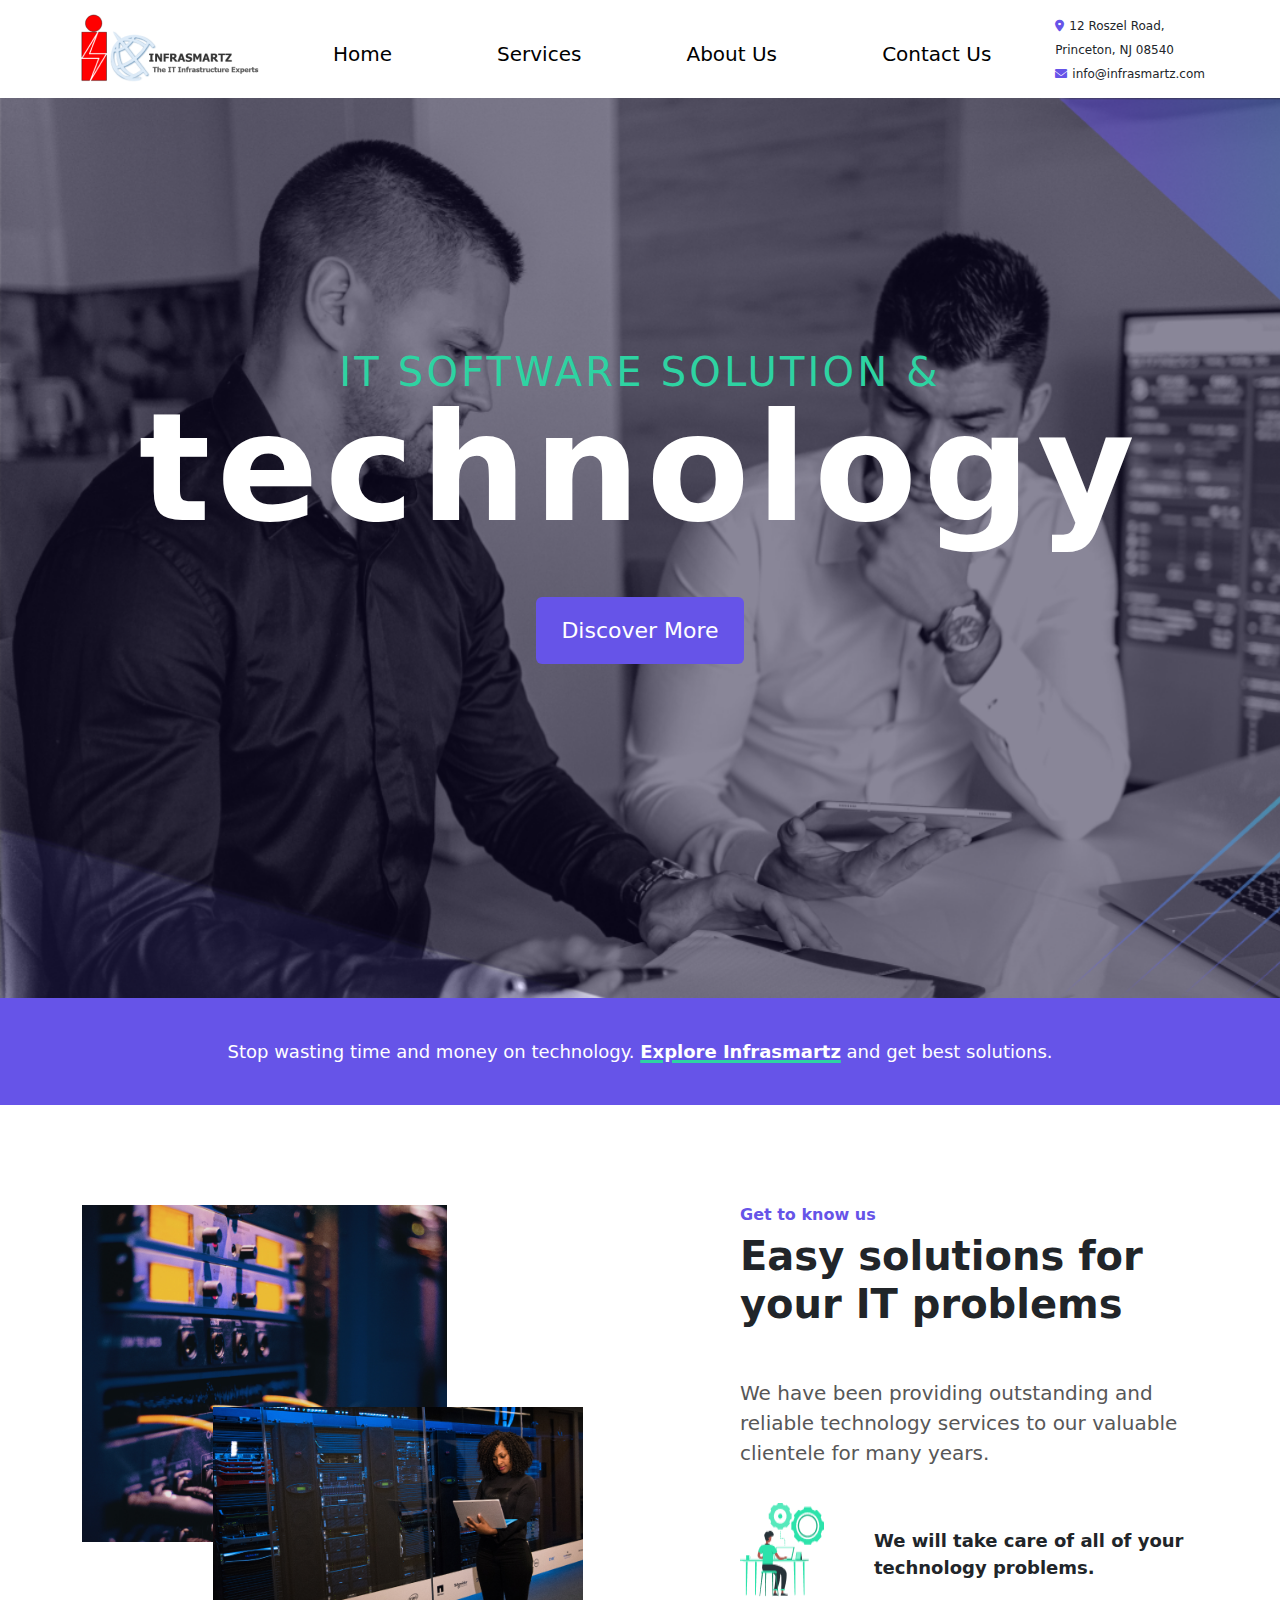
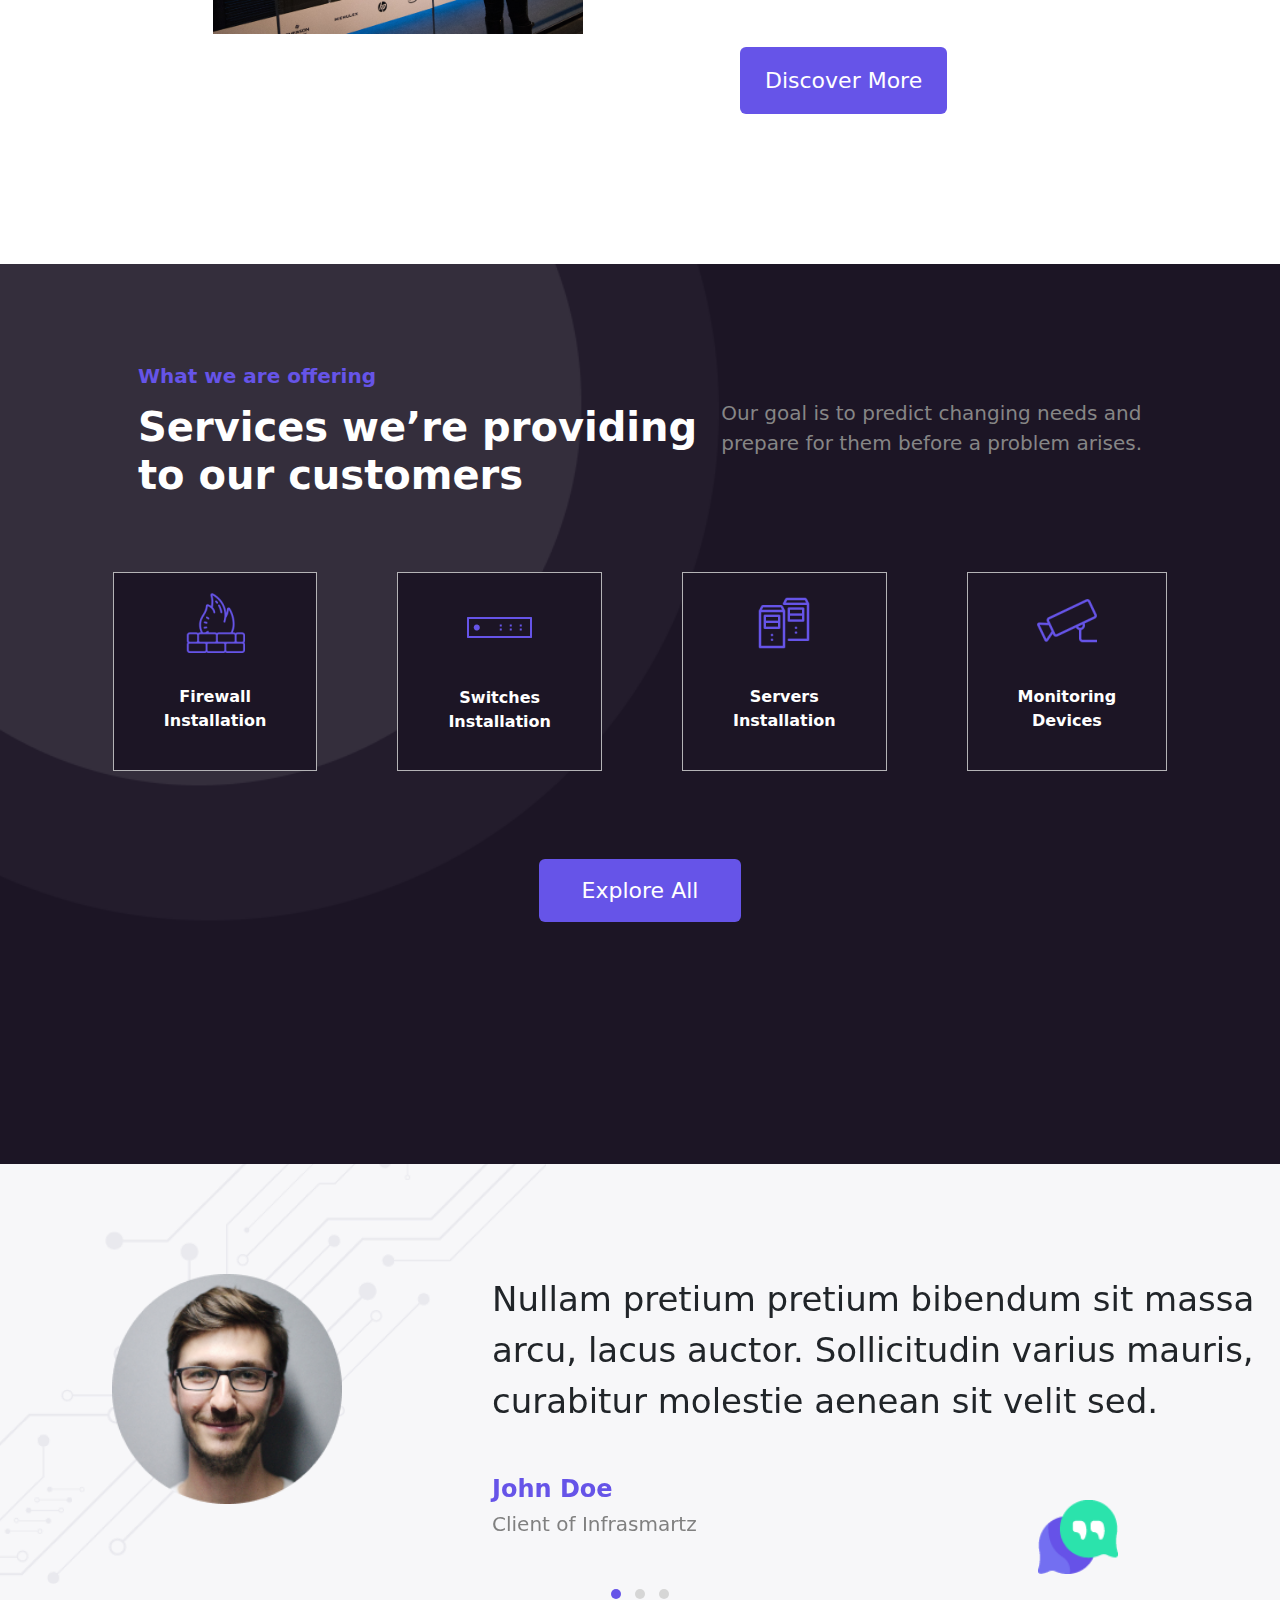
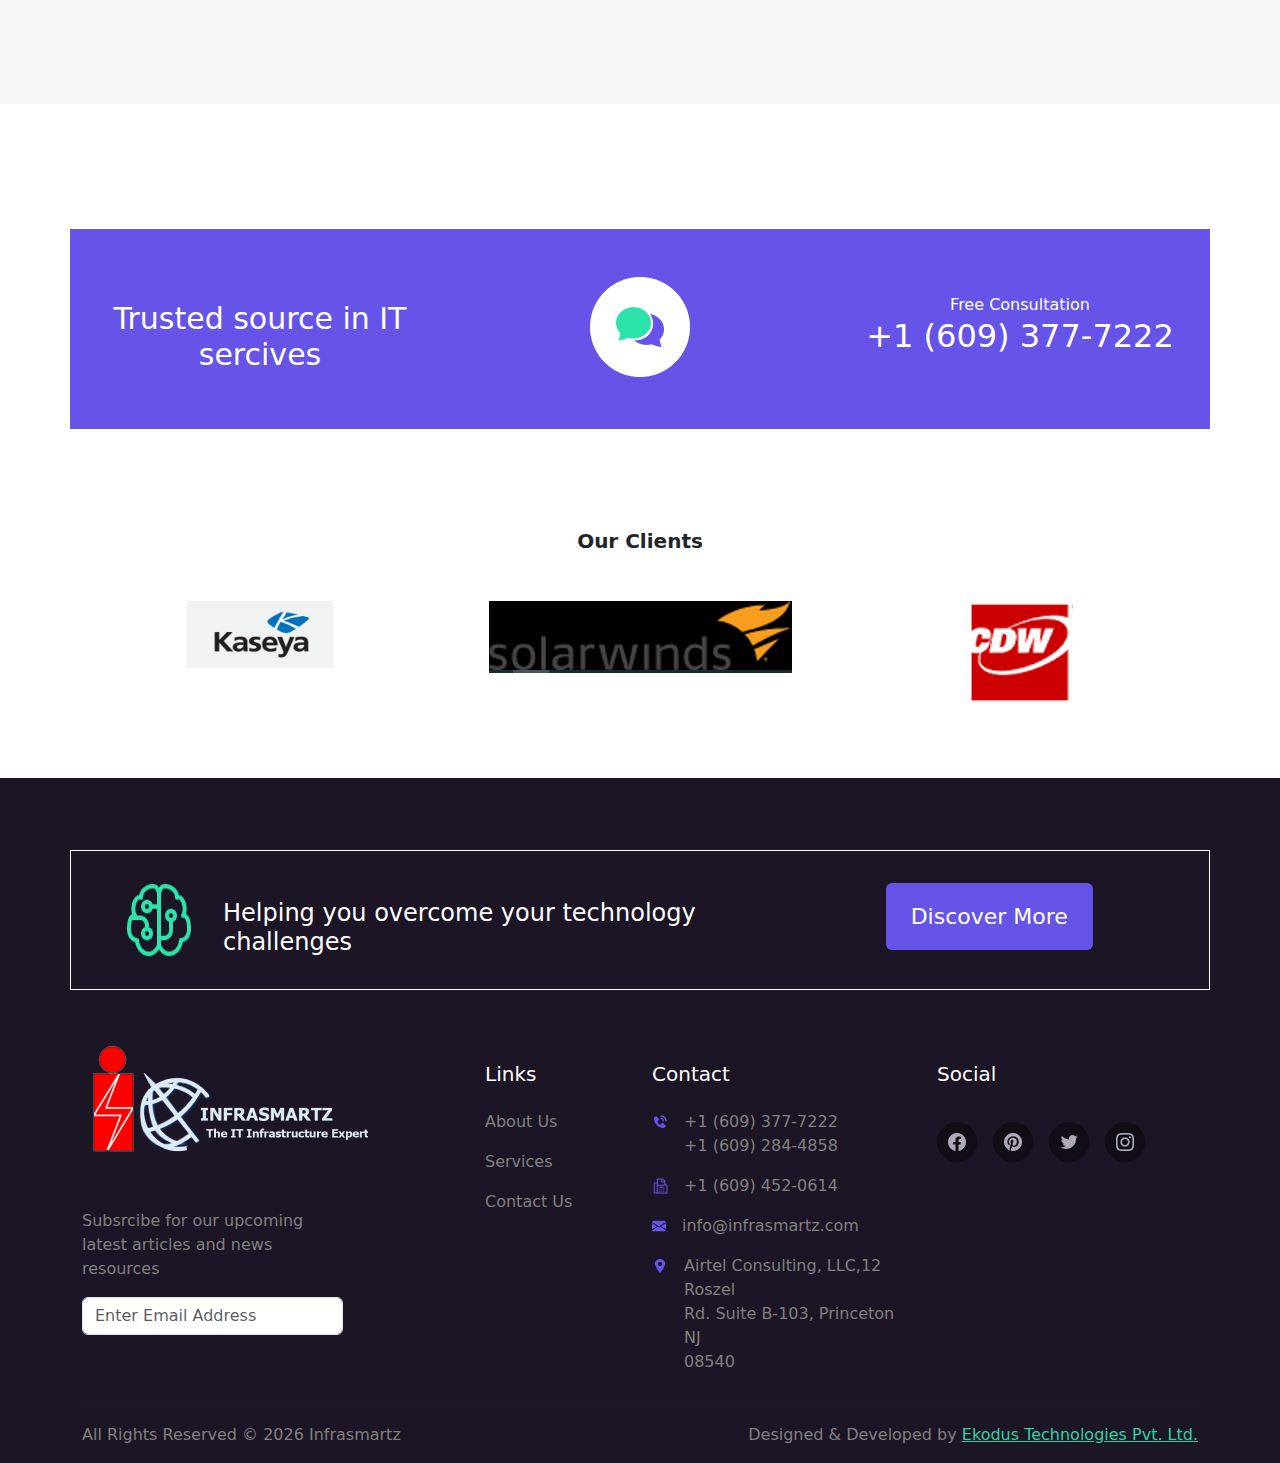
<file: index.html>
<!doctype html>
<html lang="en">

<head>
    <!-- Required meta tags -->
    <meta charset="utf-8">
    <meta name="viewport" content="width=device-width, initial-scale=1">

    <!-- Favicon -->
    <link rel="icon" href="./Assets/favicon/red png.png">

    <!-- Bootstrap CSS -->
    <link href="https://cdn.jsdelivr.net/npm/bootstrap@5.1.3/dist/css/bootstrap.min.css" rel="stylesheet">

    <!-- Font Awesome -->
    <link rel="stylesheet" href="https://cdnjs.cloudflare.com/ajax/libs/font-awesome/6.0.0/css/all.min.css"
        integrity="sha512-9usAa10IRO0HhonpyAIVpjrylPvoDwiPUiKdWk5t3PyolY1cOd4DSE0Ga+ri4AuTroPR5aQvXU9xC6qOPnzFeg=="
        crossorigin="anonymous" referrerpolicy="no-referrer">

    <!-- Owl Carousel CSS -->
    <link rel="stylesheet" href="./Assets/css/owl.carousel.min.css">
    <link rel="stylesheet" href="./Assets/css/owl.theme.default.min.css">

    <!-- Custom CSS -->
    <link rel="stylesheet" href="./Assets/css/style.css">
    <link rel="stylesheet" href="./Assets/css/responsive.css">

    <title>Infrasmartz</title>
</head>

<body>

    <!-- Navbar Section -->

    <header>
        <div class="logo">
            <img src="./Assets/Logo/logo.png" alt="logo">
        </div>
        <nav>
            <ul class="nav-link">
                <li><a href="#">Home</a></li>
                <li><a href="#">Services</a></li>
                <li><a href="#">About Us</a></li>
                <li><a href="#">Contact Us</a></li>
            </ul>
        </nav>
        <div class="address">
            <div>
                <span><i class="fa-solid fa-location-dot"></i></span>
                <span class="text">12 Roszel Road, <br> Princeton, NJ 08540</span>
            </div>
            <div>
                <span><i class="fa-solid fa-envelope"></i></span>
                <span class="text">info@infrasmartz.com</span>
            </div>
        </div>
    </header>

    <!-- End Navbar Section -->

    <!-- Banner Section -->

    <div class="banner">
        <div class="banner-text">
            <h3>IT SOFTWARE SOLUTION &</h3>
            <p>technology</p>
            <button class="btn" type="button">Discover More</button>
        </div>
    </div>
    <div class="container-fluid" id="outer-text">
        <p>Stop wasting time and money on technology. <span>Explore Infrasmartz</span> and get best solutions.</p>
    </div>

    <!-- End Banner Section -->

    <!-- Easy Solution Section -->

    <div class="container" id="solution">
        <div class="row">
            <div class="col-md-6">
                <div class="row">
                    <div class="col-md-6" id="firstImage">
                        <img src="./Assets/Images/pexels-josh-sorenson-1054397 1.png" alt="">
                    </div>
                    <div class="col-md-6" id="secondImage">
                        <img src="./Assets/Images/pexels-christina-morillo-1181354 1.png" alt="">
                    </div>
                </div>
            </div>
            <div class="col-md-6" id="solution-text">
                <h6>Get to know us</h6>
                <h1>Easy solutions for your IT problems</h1>
                <p class="body-text">We have been providing outstanding and reliable technology services to our valuable
                    clientele for
                    many years.</p>
                <div class="d-flex outer-body">
                    <img src="./Assets/Vectors/rafiki.png" alt="">
                    <p class="mt-4">We will take care of all of your <br> technology problems.</p>
                </div>
                <button class="btn" type="button">
                    <a href="#">Discover More</a>
                </button>
            </div>
        </div>
    </div>

    <!-- End Easy Solution Section -->

    <!-- Services Section -->

    <div class="services">
        <div class="d-flex firstBlock">
            <div class="firstBox">
                <h5>What we are offering</h5>
                <h2>Services we’re providing <br> to our customers</h2>
            </div>
            <div class="secondBox">
                <p>Our goal is to predict changing needs and <br> prepare for them before a problem arises.</p>
            </div>
        </div>
        <div class="d-flex secondBlock">
            <div class="serviceBox">
                <img src="./Assets/Icons/Firewall.png" alt="">
                <p>Firewall <br> Installation</p>
            </div>
            <div class="serviceBox">
                <img class="mt-4" src="./Assets/Icons/Group_2.png" alt="">
                <p class="mt-5">Switches <br> Installation</p>
            </div>
            <div class="serviceBox">
                <img src="./Assets/Icons/Servers_Group.png" alt="">
                <p>Servers <br> Installation</p>
            </div>
            <div class="serviceBox">
                <img src="./Assets/Icons/Wall_Mount_Camera.png" alt="">
                <p>Monitoring <br> Devices</p>
            </div>
        </div>
        <div class="text-center mt-5">
            <button class="btn" type="button">Explore All</button>
        </div>
    </div>

    <!-- End Services Section -->

    <!-- Testimonial Section -->

    <div class="container-fluid" id="testimonial">
        <div class="owl-carousel owl-theme testimonial-slider">
            <div class="item d-flex">
                <div class="leftBox">
                    <img src="./Assets/Images/Frame 5.png" alt="">
                </div>
                <div class="rightBox">
                    <p>Nullam pretium pretium bibendum sit massa arcu, lacus auctor. Sollicitudin varius mauris, curabitur molestie aenean sit velit sed.</p>
                    <div class="d-flex justify-content-between mt-5">
                        <div class="col-md-6 quote">
                            <h4>John Doe</h4>
                            <h5>Client of Infrasmartz</h5>
                        </div>
                        <div class="col-md-6 quote-img">
                            <img src="./Assets/Icons/testimonial-1-quote-1 1 1.png" alt="">
                        </div>
                    </div>
                </div>
            </div>
            <div class="item d-flex">
                <div class="leftBox">
                    <img src="./Assets/Images/Frame 5.png" alt="">
                </div>
                <div class="rightBox">
                    <p>Nullam pretium pretium bibendum sit massa arcu, lacus auctor. Sollicitudin varius mauris, curabitur molestie aenean sit velit sed.</p>
                    <div class="d-flex justify-content-between mt-5">
                        <div class="col-md-6 quote">
                            <h4>John Doe</h4>
                            <h5>Client of Infrasmartz</h5>
                        </div>
                        <div class="col-md-6 quote-img">
                            <img src="./Assets/Icons/testimonial-1-quote-1 1 1.png" alt="">
                        </div>
                    </div>
                </div>
            </div>
            <div class="item d-flex">
                <div class="leftBox">
                    <img src="./Assets/Images/Frame 5.png" alt="">
                </div>
                <div class="rightBox">
                    <p>Nullam pretium pretium bibendum sit massa arcu, lacus auctor. Sollicitudin varius mauris, curabitur molestie aenean sit velit sed.</p>
                    <div class="d-flex justify-content-between mt-5">
                        <div class="col-md-6 quote">
                            <h4>John Doe</h4>
                            <h5>Client of Infrasmartz</h5>
                        </div>
                        <div class="col-md-6 quote-img">
                            <img src="./Assets/Icons/testimonial-1-quote-1 1 1.png" alt="">
                        </div>
                    </div>
                </div>
            </div>
        </div>
    </div>

    <!-- End Testimonial Section -->

    <!-- Consultation Section -->

    <div class="container" id="consultation">
        <div class="row">
            <div class="col-md-4 mt-5 leftBox">
                <h3 class="mt-4">Trusted source in IT sercives</h3>
            </div>
            <div class="col-md-4 chatbox mt-5">
                <img src="./Assets/Icons/Vector 1.png" alt="">
            </div>
            <div class="col-md-4 mt-5 rightBox">
                <p class="mb-0 pt-3">Free Consultation</p>
                <h2>+1 (609) 377-7222</h2>
            </div>
        </div>
    </div>

    <!-- End COnsultation Section -->

    <!-- Clients Section -->

    <div class="container" id="clients">
        <h5 class="text-center">Our Clients</h5>
        <div class="row mt-5">
            <div class="col-md-4 mb-4 text-center">
                <img src="./Assets/Logo/Capture 1.PNG" alt="">
            </div>
            <div class="col-md-4 mb-4 text-center">
                <img src="./Assets/Logo/Capture 2 1.png" alt="">
            </div>
            <div class="col-md-4 mb-4 text-center">
                <img src="./Assets/Logo/Capture 1 1.png" alt="">
            </div>
        </div>
    </div>

    <!-- End Clients Section -->

    <!-- Footer Section -->

    <footer class="footer pt-4 mt-5">
        <div class="container p-4 mt-5" id="footer-one">
            <div class="row">
                <div class="col-md-8 leftBox">
                    <div class="d-flex">
                        <img class="ms-4" src="./Assets/Icons/fluent_brain-circuit-20-regular.png" alt="">
                        <h4 class="ms-4 mt-4">Helping you overcome your technology challenges</h4>
                    </div>
                </div>
                <div class="col-md-4 mt-2 rightBox">
                    <button class="btn ms-5">Discover More</button>
                </div>
            </div>
        </div>
        <div class="container" id="footer-two">
            <div class="row mt-5">
                <div class="col-md-3 leftBox">
                    <div class="logo">
                        <img src="./Assets/Logo/Frame 7.png" alt="">
                    </div>
                    <div class="subsrcibe mt-5">
                        <p>Subsrcibe for our upcoming latest articles and news resources</p>
                        <form action="">
                            <input class="form-control" type="email" name="email" id="email" placeholder="Enter Email Address">
                        </form>
                    </div>
                </div>
                <div class="col-md-3 centerBox1 mt-4">
                    <h5>Links</h5>
                    <div class="mt-4">
                        <p><a href="#">About Us</a></p>
                        <p><a href="#">Services</a></p>
                        <p><a href="#">Contact Us</a></p>
                    </div>
                </div>
                <div class="col-md-3 centerBox2 mt-4">
                    <h5>Contact</h5>
                    <div class="phone mt-4 d-flex">
                        <div>
                            <img src="./Assets/Icons/bxs_phone-call.png" alt="">
                        </div>
                        <div class="ms-3">
                            <p>+1 (609) 377-7222 <br> +1 (609) 284-4858</p>
                        </div>
                    </div>
                    <div class="fax d-flex">
                        <div>
                            <img src="./Assets/Icons/cil_fax.png" alt="">
                        </div>
                        <div class="ms-3">
                            <p>+1 (609) 452-0614</p>
                        </div>
                    </div>
                    <div class="mail d-flex">
                        <div>
                            <img src="./Assets/Icons/bi_envelope-fill.png" alt="">
                        </div>
                        <div class="ms-3">
                            <p>info@infrasmartz.com</p>
                        </div>
                    </div>
                    <div class="mail d-flex">
                        <div>
                            <img src="./Assets/Icons/ion_location-sharp.png" alt="">
                        </div>
                        <div class="ms-3">
                            <p>Airtel Consulting, LLC,12 Roszel <br>
                                Rd. Suite B-103, Princeton NJ <br>
                                08540</p>
                        </div>
                    </div>
                </div>
                <div class="col-md-3 rightBox mt-4">
                    <h5>Social</h5>
                    <div class="social-links mt-3">
                        <a href="">
                            <img src="./Assets/Icons/akar-icons_facebook-fill.png" alt="">
                        </a>
                        <a href="">
                            <img src="./Assets/Icons/akar-icons_pinterest-fill.png" alt="">
                        </a>
                        <a href="">
                            <img src="./Assets/Icons/akar-icons_twitter-fill.png" alt="">
                        </a>
                        <a href="">
                            <img src="./Assets/Icons/Frame 8.png" alt="">
                        </a>
                    </div>
                </div>
            </div>
        </div>
        <div class="container" id="footer-text">
            <hr>
            <div class="d-sm-flex justify-content-between">
                <p>All Rights Reserved &copy; <span id="demo"></span> Infrasmartz</p>
                <p>Designed & Developed by <a target="_blank" href="https://ekodus.com/">Ekodus Technologies
                        Pvt. Ltd.</a></p>
            </div>
        </div>
    </footer>

    <!-- End Footer Section -->

    <!-- jQuery -->
    <script src="https://code.jquery.com/jquery-3.6.0.min.js"></script>

    <!-- Bootstrap JS -->
    <script src="https://cdn.jsdelivr.net/npm/bootstrap@5.1.3/dist/js/bootstrap.bundle.min.js"></script>

    <!-- Owl Carousel JS -->
    <script src="./Assets/plugins/owl.carousel.min.js"></script>

    <!-- Testimonial Slider -->
    <script>
        $("#testimonial .owl-carousel").owlCarousel({
          autoplay: false,
          pauseOnHover: true,
          autoplayTimeout: 3000,
          items: 1,
          nav: false,
          loop: true,
          dots: true,
        })
      </script>

    <!-- Changing the Year Dynamically -->
    <script>
        const d = new Date();
        document.getElementById("demo").innerHTML = d.getFullYear();
    </script>
</body>

</html>
</file>
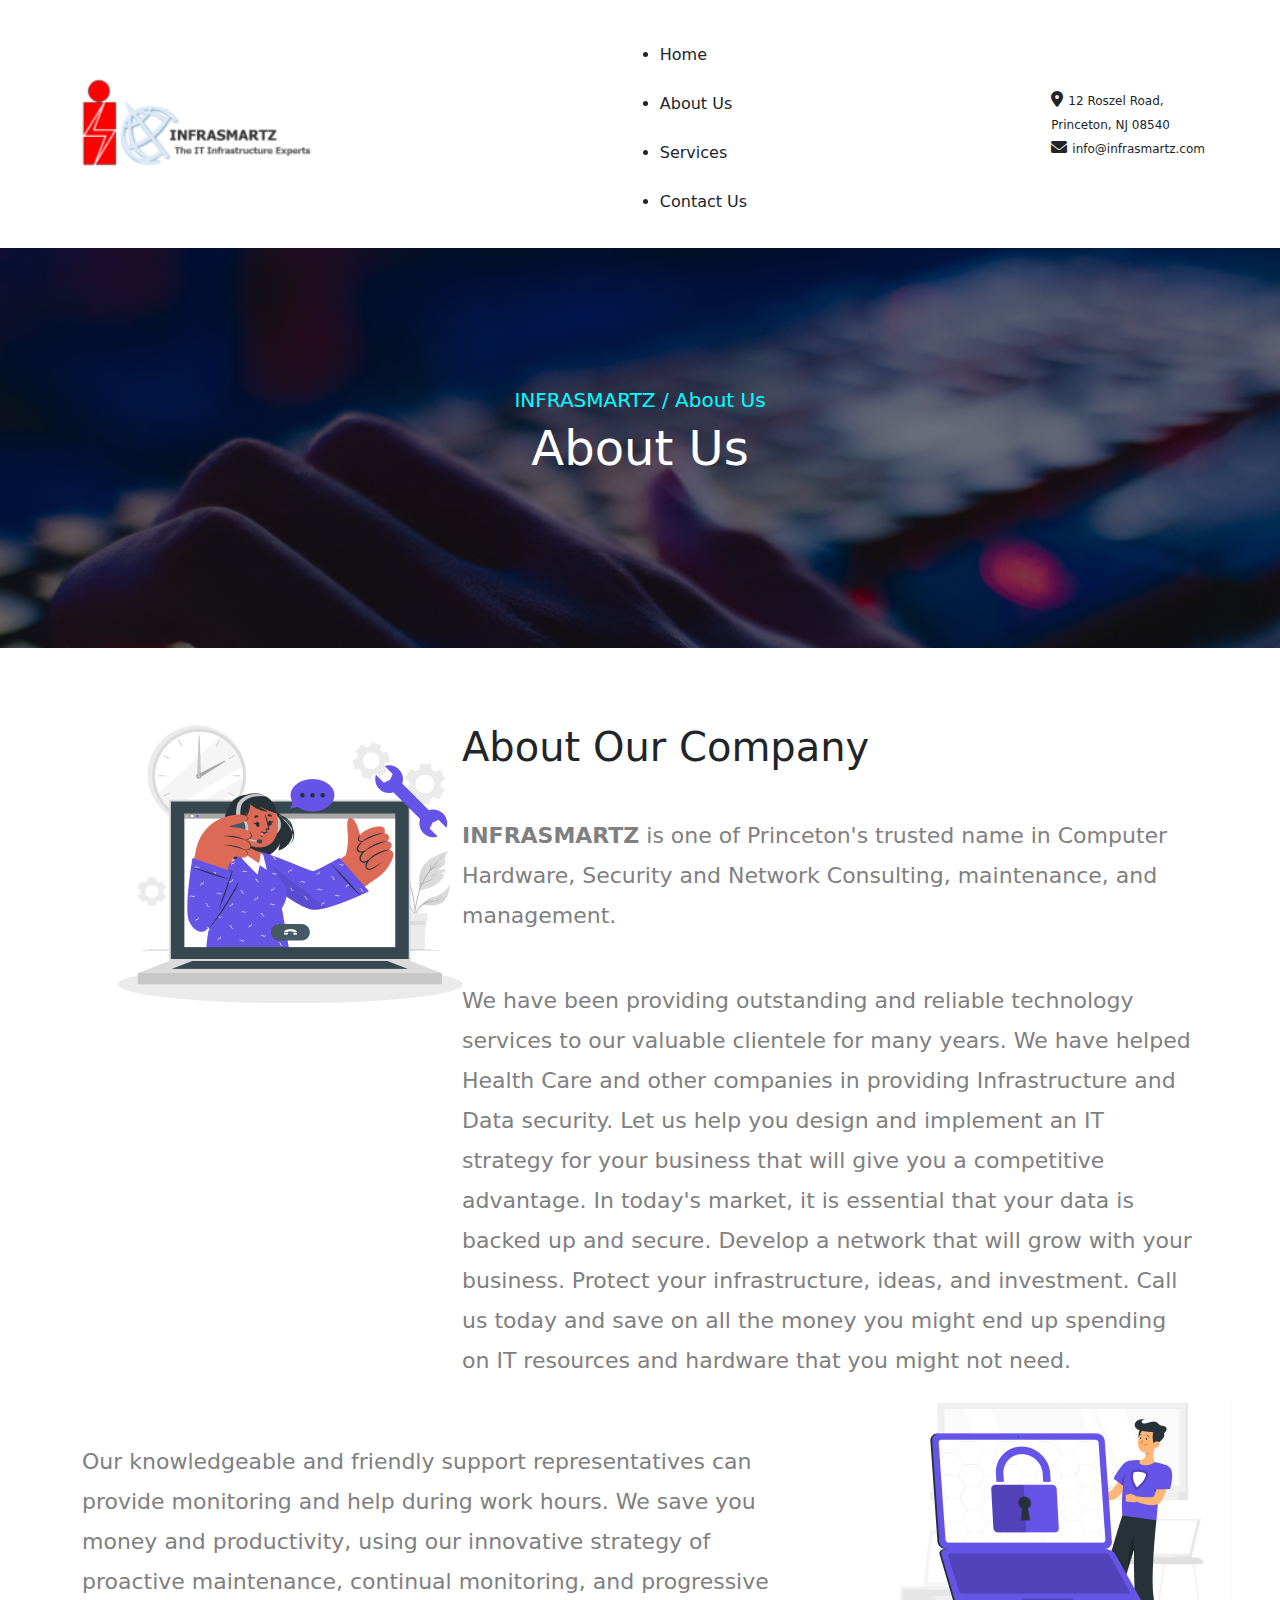
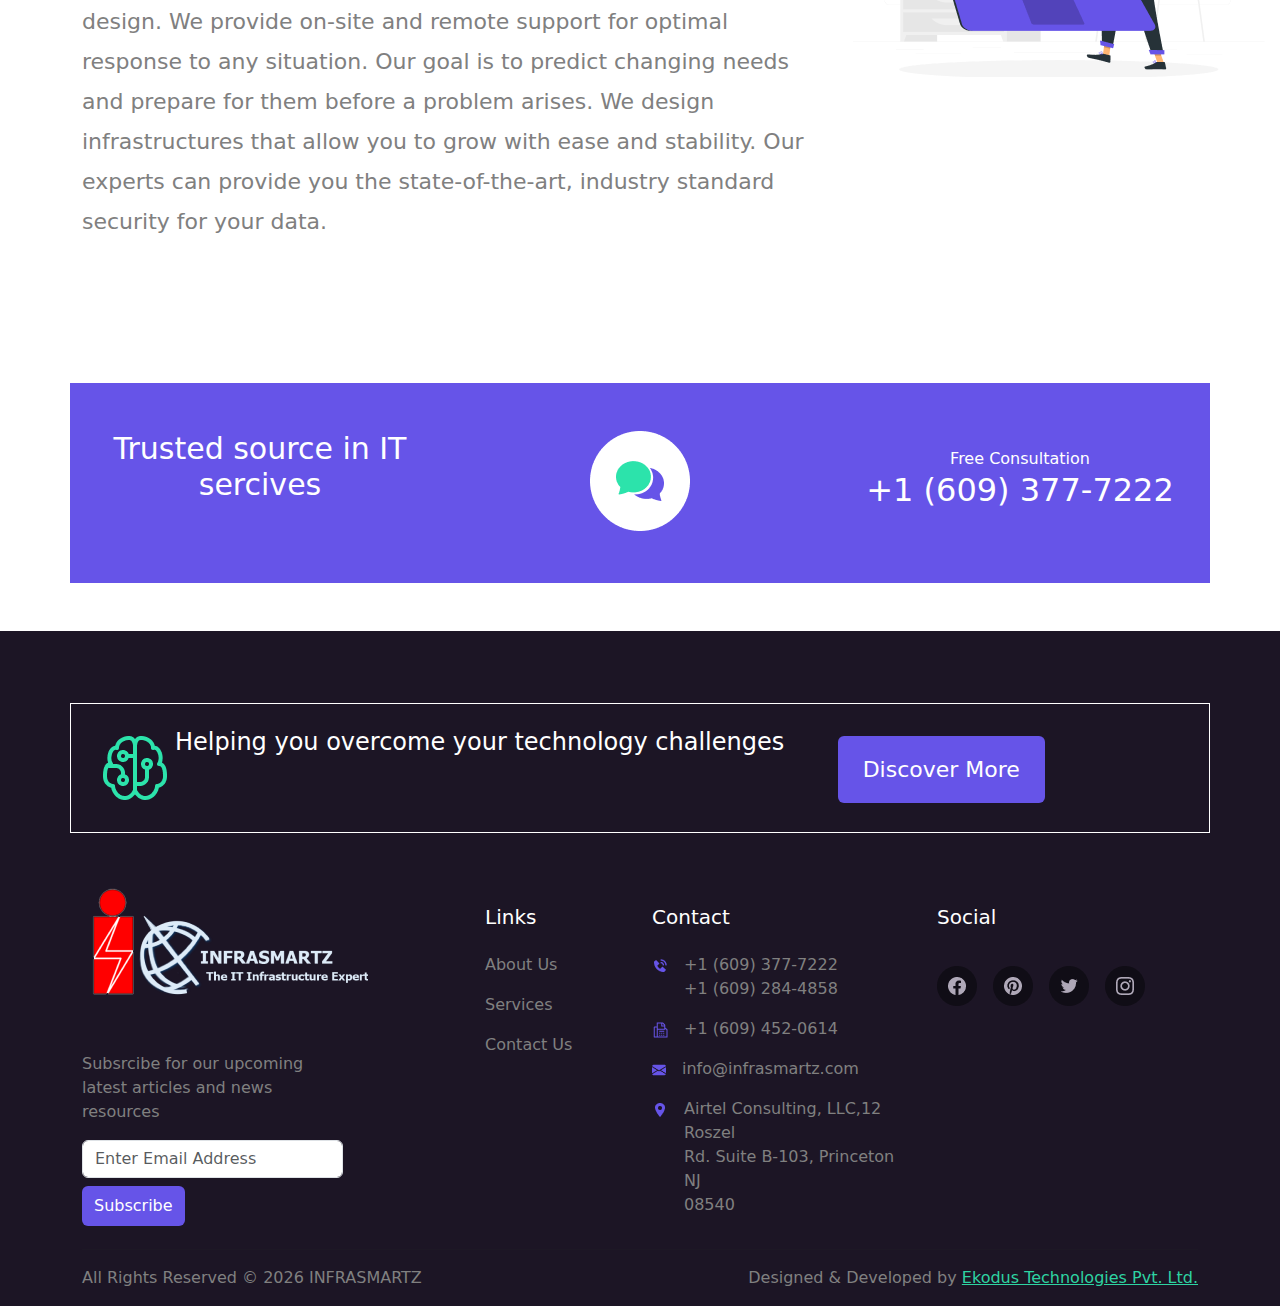
<file: about.html>
<!doctype html>
<html lang="en">

<head>
    <!-- Required meta tags -->
    <meta charset="utf-8">
    <meta name="viewport" content="width=device-width, initial-scale=1">

    <!-- Favicon -->
    <link rel="icon" href="./Assets/favicon/inframartzz.png">

    <!-- Bootstrap CSS -->
    <link href="https://cdn.jsdelivr.net/npm/bootstrap@5.1.3/dist/css/bootstrap.min.css" rel="stylesheet">

    <!-- Font Awesome -->
    <link rel="stylesheet" href="https://cdnjs.cloudflare.com/ajax/libs/font-awesome/6.0.0/css/all.min.css"
        integrity="sha512-9usAa10IRO0HhonpyAIVpjrylPvoDwiPUiKdWk5t3PyolY1cOd4DSE0Ga+ri4AuTroPR5aQvXU9xC6qOPnzFeg=="
        crossorigin="anonymous" referrerpolicy="no-referrer">

    <!-- Owl Carousel CSS -->
    <link rel="stylesheet" href="./Assets/css/owl.carousel.min.css">
    <link rel="stylesheet" href="./Assets/css/owl.theme.default.min.css">

    <!-- Custom CSS -->
    <link rel="stylesheet" href="./Assets/css/style.css">
    <link rel="stylesheet" href="./Assets/css/custom.css">
    <link rel="stylesheet" href="./Assets/css/responsive.css">

    <title>About Us | INFRASMARTZ</title>
</head>

<body>
    <!-- Navbar Section -->

    <header class="d-none d-lg-flex">
        <div class="nav-logo">
            <a href="./index.html">
                <img src="./Assets/Logo/logo.png" alt="logo">
            </a>
        </div>
        <nav>
            <div class="navbar" id="navbar">
                <ul class="nav-item">
                    <li><a class="nav-link" href="./index.html">Home</a></li>
                    <li><a class="nav-link active" href="./about.html">About Us</a></li>
                    <li><a class="nav-link" href="./services.html">Services</a></li>
                    <li><a class="nav-link" href="./contact.html">Contact Us</a></li>
                </ul>
            </div>
        </nav>
        <!-- <div class="menu_wrapper">
            <div class="navbar" id="navbar">
                <ul class="nav-item">
                    <li>
                        <a class="nav-link active" href="#">Home</a>
                    </li>
                    <li>
                        <a class="nav-link" href="#">Home</a>
                    </li>
                    <li>
                        <a class="nav-link" href="#">Home</a>
                    </li>
                    <li>
                        <a class="nav-link" href="#">Home</a>
                    </li>
                </ul>
            </div>
        </div> -->
        <div class="nav-address">
            <div>
                <span><i class="fa-solid fa-location-dot"></i></span>
                <span class="text">12 Roszel Road, <br> Princeton, NJ 08540</span>
            </div>
            <div>
                <span><i class="fa-solid fa-envelope"></i></span>
                <span class="text">info@infrasmartz.com</span>
            </div>
        </div>
    </header>

    <!-- Mobile Header -->
    <section class="mob-nav d-lg-none d-flex justify-content-between align-items-center p-3">
        <div class="navbar-logo">
            <a href="./index.html">
                <img src="./Assets/Logo/logo.png" width="200" alt="logo">
            </a>
        </div>
        <div>
            <button class="btn text-white" type="button" data-bs-toggle="offcanvas" data-bs-target="#mobileNav">
                <i class="fa-solid fa-bars"></i>
            </button>
        </div>
    </section>
    <div class="offcanvas offcanvas-start" data-bs-scroll="true" tabindex="-1" id="mobileNav">
        <div class="offcanvas-body">
            <ul class="">
                <li><a href="./index.html">Home</a></li>
                <li><a href="./about.html">About Us</a></li>
                <li><a href="./services.html">Services</a></li>
                <li><a href="./contact.html">Contact Us</a></li>
            </ul>
        </div>
    </div>

    <!-- End Navbar Section -->

    <!-- About US Section -->

    <div class="aboutUs about-text">
        <h5>INFRASMARTZ / About Us</h5>
        <h2><span>About Us</span></h2>
    </div>
    <div class="container" id="aboutUs">
        <div class="row">
            <div class="col-lg-4 col-md-5 col-sm-12 order-2 order-lg-1 order-md-1 order-sm-2 imgBlock1">
                <img src="./Assets/Images/Frame_18.png" alt="about-us">
            </div>
            <div class="col-lg-8 col-md-7 col-sm-12 order-1 order-lg-2 order-md-2 order-sm-1 main-content">
                <h1>About Our Company</h1>
                <p><b>INFRASMARTZ</b> is one of Princeton's trusted name in Computer Hardware, Security and Network
                    Consulting, maintenance, and
                    management.
                </p>
                <p>We have been providing outstanding and reliable technology services to our valuable
                    clientele for many years. We have helped Health Care
                    and other companies in providing Infrastructure and Data security. Let us help you design and
                    implement an IT strategy for your business
                    that will give you a competitive advantage. In today's market, it is essential that your data is
                    backed up and secure. Develop a network that
                    will grow with your business. Protect your infrastructure, ideas, and investment. 
                    Call us today and
                    save on all the money you might end up
                    spending on IT resources and hardware that you might not need.
                </p>
            </div>
            <div class="col-lg-8 col-md-7 col-sm-12 order-3 main-content">
                <p>Our knowledgeable and friendly support representatives can provide monitoring and help
                    during work hours. We save you money and
                    productivity, using our innovative strategy of proactive maintenance, continual monitoring, and
                    progressive design. We provide on-site and
                    remote support for optimal response to any situation. Our goal is to predict changing needs and
                    prepare for them before a problem arises.
                    We design infrastructures that allow you to grow with ease and stability. Our experts can provide
                    you the state-of-the-art, industry
                    standard security for your data.
                </p>
            </div>
            <div class="col-lg-4 col-md-5 col-sm-12 order-4 imgBlock2">
                <img src="./Assets/Images/Frame_17.png" alt="about-us">
            </div>
        </div>
    </div>

    <!-- End About Us Section -->

    <!-- Consultation Section -->

    <div class="container" id="consultation">
        <div class="row">
            <div class="col-md-4 mt-5 leftBox">
                <h3 class="">Trusted source in IT sercives</h3>
            </div>
            <div class="col-md-4 chatbox mt-5">
                <img src="./Assets/Icons/Vector 1.png" alt="">
            </div>
            <div class="col-md-4 mt-5 rightBox">
                <p class="mb-0 pt-3">Free Consultation</p>
                <h2>+1 (609) 377-7222</h2>
            </div>
        </div>
    </div>

    <!-- End COnsultation Section -->

    <!-- Footer Section -->

    <footer class="footer pt-4 mt-5">
        <div class="container p-4 mt-5" id="footer-one">
            <div class="row">
                <div class="col-md-8 leftBox">
                    <div class="d-flex">
                        <img src="./Assets/Icons/fluent_brain-circuit-20-regular.png" alt="">
                        <h4>Helping you overcome your technology challenges</h4>
                    </div>
                </div>
                <div class="col-md-4 mt-2 rightBox">
                    <button class="btn" type="button">Discover More</button>
                </div>
            </div>
        </div>
        <div class="container" id="footer-two">
            <div class="row mt-5">
                <div class="col-md-3 leftBox">
                    <div class="logo">
                        <img src="./Assets/Logo/Frame 7.png" alt="">
                    </div>
                    <div class="subsrcibe mt-5">
                        <p>Subsrcibe for our upcoming latest articles and news resources</p>
                        <form action="" id="newsletterForm">
                            <input class="form-control shadow-none" type="email" name="email" id="email"
                                placeholder="Enter Email Address">
                            <button class="btn btn-success mt-2 py-2 border-0" id="subscribeBtn">Subscribe</button>
                        </form>
                    </div>
                </div>
                <div class="col-md-3 centerBox1 mt-4">
                    <h5>Links</h5>
                    <div class="mt-4">
                        <p><a href="./about.html">About Us</a></p>
                        <p><a href="./services.html">Services</a></p>
                        <p><a href="./contact.html">Contact Us</a></p>
                    </div>
                </div>
                <div class="col-md-3 centerBox2 mt-4">
                    <h5>Contact</h5>
                    <div class="phone mt-4 d-flex">
                        <div>
                            <img src="./Assets/Icons/bxs_phone-call.png" alt="">
                        </div>
                        <div class="ms-3">
                            <p>+1 (609) 377-7222 <br> +1 (609) 284-4858</p>
                        </div>
                    </div>
                    <div class="fax d-flex">
                        <div>
                            <img src="./Assets/Icons/cil_fax.png" alt="">
                        </div>
                        <div class="ms-3">
                            <p>+1 (609) 452-0614</p>
                        </div>
                    </div>
                    <div class="mail d-flex">
                        <div>
                            <img src="./Assets/Icons/bi_envelope-fill.png" alt="">
                        </div>
                        <div class="ms-3">
                            <p>info@infrasmartz.com</p>
                        </div>
                    </div>
                    <div class="mail d-flex">
                        <div>
                            <img src="./Assets/Icons/ion_location-sharp.png" alt="">
                        </div>
                        <div class="ms-3">
                            <p>Airtel Consulting, LLC,12 Roszel <br>
                                Rd. Suite B-103, Princeton NJ <br>
                                08540</p>
                        </div>
                    </div>
                </div>
                <div class="col-md-3 rightBox mt-4">
                    <h5>Social</h5>
                    <div class="social-links mt-3">
                        <a href="">
                            <img src="./Assets/Icons/akar-icons_facebook-fill.png" alt="">
                        </a>
                        <a href="">
                            <img src="./Assets/Icons/akar-icons_pinterest-fill.png" alt="">
                        </a>
                        <a href="">
                            <img src="./Assets/Icons/akar-icons_twitter-fill.png" alt="">
                        </a>
                        <a href="">
                            <img src="./Assets/Icons/Frame 8.png" alt="">
                        </a>
                    </div>
                </div>
            </div>
        </div>
        <div class="container" id="footer-text">
            <hr>
            <div class="d-sm-flex justify-content-between">
                <p>All Rights Reserved &copy; <span id="demo"></span> INFRASMARTZ</p>
                <p>Designed & Developed by <a target="_blank" href="https://ekodus.com/">Ekodus Technologies
                        Pvt. Ltd.</a></p>
            </div>
        </div>
    </footer>

    <!-- End Footer Section -->

    <!-- jQuery -->
    <script src="https://code.jquery.com/jquery-3.6.0.min.js"></script>

    <!-- Bootstrap JS -->
    <script src="https://cdn.jsdelivr.net/npm/bootstrap@5.1.3/dist/js/bootstrap.bundle.min.js"></script>

    <!-- Changing the Year Dynamically -->
    <script>
        const d = new Date();
        document.getElementById("demo").innerHTML = d.getFullYear();
    </script>

    <!-- Active Navbar -->
    <script>
        var btnContainer = document.getElementById("navbar");
        var btns = btnContainer.getElementsByClassName("nav-link");

        for (var i = 0; i < btns.length; i++) {
            btns[i].addEventListener('click', function () {
                var current = document.getElementsByClassName("active");
                current[0].className = current[0].className.replace("active");
                this.className += " active";
            })
        }
    </script>
</body>

</html>
</file>
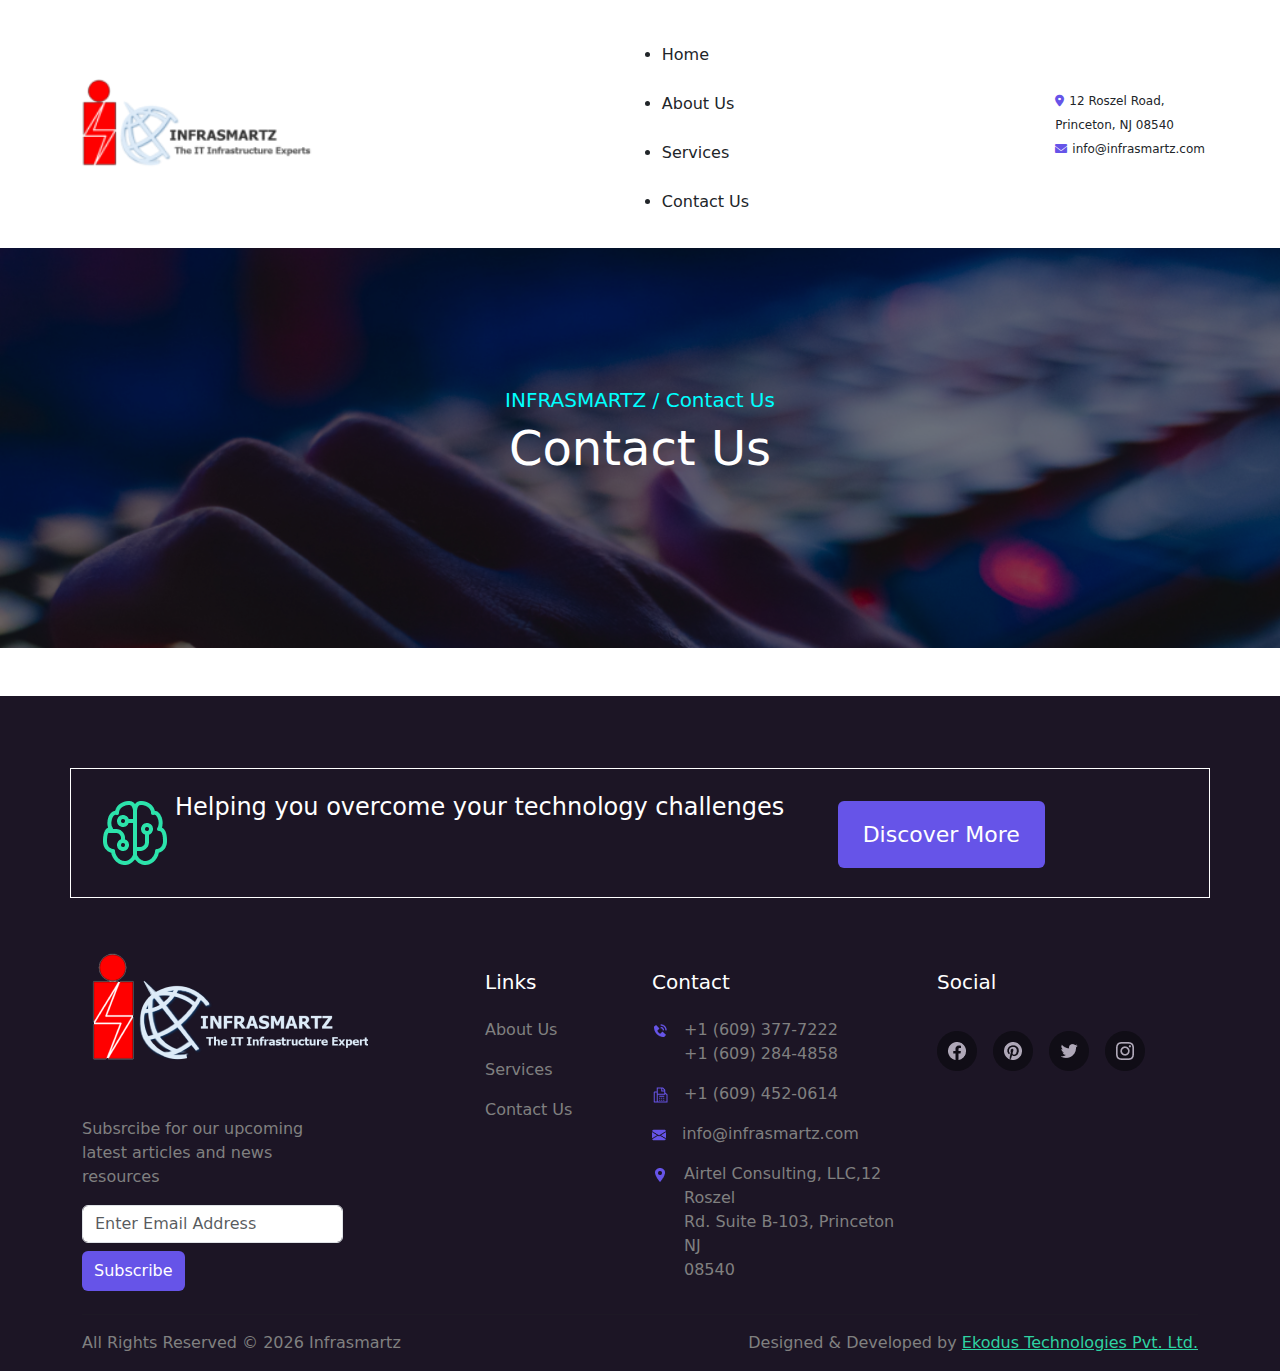
<file: contact.html>
<!doctype html>
<html lang="en">

<head>
    <!-- Required meta tags -->
    <meta charset="utf-8">
    <meta name="viewport" content="width=device-width, initial-scale=1">

    <!-- Favicon -->
    <link rel="icon" href="./Assets/favicon/red png.png">

    <!-- Bootstrap CSS -->
    <link href="https://cdn.jsdelivr.net/npm/bootstrap@5.1.3/dist/css/bootstrap.min.css" rel="stylesheet">

    <!-- Font Awesome -->
    <link rel="stylesheet" href="https://cdnjs.cloudflare.com/ajax/libs/font-awesome/6.0.0/css/all.min.css"
        integrity="sha512-9usAa10IRO0HhonpyAIVpjrylPvoDwiPUiKdWk5t3PyolY1cOd4DSE0Ga+ri4AuTroPR5aQvXU9xC6qOPnzFeg=="
        crossorigin="anonymous" referrerpolicy="no-referrer">

    <!-- Owl Carousel CSS -->
    <link rel="stylesheet" href="./Assets/css/owl.carousel.min.css">
    <link rel="stylesheet" href="./Assets/css/owl.theme.default.min.css">

    <!-- Custom CSS -->
    <link rel="stylesheet" href="./Assets/css/style.css">
    <link rel="stylesheet" href="./Assets/css/custom.css">
    <link rel="stylesheet" href="./Assets/css/responsive.css">

    <title>Infrasmartz</title>
</head>

<body>
    <!-- Navbar Section -->

    <header class="d-none d-lg-flex">
        <div class="nav-logo">
            <a href="./index.html">
                <img src="./Assets/Logo/logo.png" alt="logo">
            </a>
        </div>
        <nav>
            <div class="navbar" id="navbar">
                <ul class="nav-item">
                    <li><a class="nav-link" href="./index.html">Home</a></li>
                    <li><a class="nav-link" href="./about.html">About Us</a></li>
                    <li><a class="nav-link" href="./services.html">Services</a></li>
                    <li><a class="nav-link active" href="./contact.html">Contact Us</a></li>
                </ul>
            </div>
        </nav>
        <div class="address">
            <div>
                <span><i class="fa-solid fa-location-dot"></i></span>
                <span class="text">12 Roszel Road, <br> Princeton, NJ 08540</span>
            </div>
            <div>
                <span><i class="fa-solid fa-envelope"></i></span>
                <span class="text">info@infrasmartz.com</span>
            </div>
        </div>
    </header>

    <!-- Mobile Header -->
    <section class="mob-nav d-lg-none d-flex justify-content-between align-items-center p-3">
        <div class="navbar-logo">
            <a href="./index.html">
                <img src="./Assets/Logo/logo.png" width="200" alt="logo">
            </a>
        </div>
        <div>
            <button class="btn text-white" type="button" data-bs-toggle="offcanvas" data-bs-target="#mobileNav">
                <i class="fa-solid fa-bars"></i>
            </button>
        </div>
    </section>
    <div class="offcanvas offcanvas-start" data-bs-scroll="true" tabindex="-1" id="mobileNav">
        <div class="offcanvas-body">
            <ul class="">
                <li><a href="./index.html">Home</a></li>
                <li><a href="./about.html">About Us</a></li>
                <li><a href="./services.html">Services</a></li>
                <li><a href="./contact.html">Contact Us</a></li>
            </ul>
        </div>
    </div>

    <!-- End Navbar Section -->

    <!-- Contact Section -->

    <div class="contact-text" id="contactUs">
        <h5>INFRASMARTZ / Contact Us</h5>
        <h2><span>Contact Us</span></h2>
    </div>

    <!-- End Contact Section -->

    <!-- Footer Section -->

    <footer class="footer pt-4 mt-5">
        <div class="container p-4 mt-5" id="footer-one">
            <div class="row">
                <div class="col-md-8 leftBox">
                    <div class="d-flex">
                        <img src="./Assets/Icons/fluent_brain-circuit-20-regular.png" alt="">
                        <h4>Helping you overcome your technology challenges</h4>
                    </div>
                </div>
                <div class="col-md-4 mt-2 rightBox">
                    <button class="btn" type="button">Discover More</button>
                </div>
            </div>
        </div>
        <div class="container" id="footer-two">
            <div class="row mt-5">
                <div class="col-md-3 leftBox">
                    <div class="logo">
                        <img src="./Assets/Logo/Frame 7.png" alt="">
                    </div>
                    <div class="subsrcibe mt-5">
                        <p>Subsrcibe for our upcoming latest articles and news resources</p>
                        <form action="" id="newsletterForm">
                            <input class="form-control shadow-none" type="email" name="email" id="email"
                                placeholder="Enter Email Address">
                            <button class="btn btn-success mt-2 py-2 border-0" id="subscribeBtn">Subscribe</button>
                        </form>
                    </div>
                </div>
                <div class="col-md-3 centerBox1 mt-4">
                    <h5>Links</h5>
                    <div class="mt-4">
                        <p><a href="./about.html">About Us</a></p>
                        <p><a href="./services.html">Services</a></p>
                        <p><a href="./contact.html">Contact Us</a></p>
                    </div>
                </div>
                <div class="col-md-3 centerBox2 mt-4">
                    <h5>Contact</h5>
                    <div class="phone mt-4 d-flex">
                        <div>
                            <img src="./Assets/Icons/bxs_phone-call.png" alt="">
                        </div>
                        <div class="ms-3">
                            <p>+1 (609) 377-7222 <br> +1 (609) 284-4858</p>
                        </div>
                    </div>
                    <div class="fax d-flex">
                        <div>
                            <img src="./Assets/Icons/cil_fax.png" alt="">
                        </div>
                        <div class="ms-3">
                            <p>+1 (609) 452-0614</p>
                        </div>
                    </div>
                    <div class="mail d-flex">
                        <div>
                            <img src="./Assets/Icons/bi_envelope-fill.png" alt="">
                        </div>
                        <div class="ms-3">
                            <p>info@infrasmartz.com</p>
                        </div>
                    </div>
                    <div class="mail d-flex">
                        <div>
                            <img src="./Assets/Icons/ion_location-sharp.png" alt="">
                        </div>
                        <div class="ms-3">
                            <p>Airtel Consulting, LLC,12 Roszel <br>
                                Rd. Suite B-103, Princeton NJ <br>
                                08540</p>
                        </div>
                    </div>
                </div>
                <div class="col-md-3 rightBox mt-4">
                    <h5>Social</h5>
                    <div class="social-links mt-3">
                        <a href="">
                            <img src="./Assets/Icons/akar-icons_facebook-fill.png" alt="">
                        </a>
                        <a href="">
                            <img src="./Assets/Icons/akar-icons_pinterest-fill.png" alt="">
                        </a>
                        <a href="">
                            <img src="./Assets/Icons/akar-icons_twitter-fill.png" alt="">
                        </a>
                        <a href="">
                            <img src="./Assets/Icons/Frame 8.png" alt="">
                        </a>
                    </div>
                </div>
            </div>
        </div>
        <div class="container" id="footer-text">
            <hr>
            <div class="d-sm-flex justify-content-between">
                <p>All Rights Reserved &copy; <span id="demo"></span> Infrasmartz</p>
                <p>Designed & Developed by <a target="_blank" href="https://ekodus.com/">Ekodus Technologies
                        Pvt. Ltd.</a></p>
            </div>
        </div>
    </footer>

    <!-- End Footer Section -->

    <!-- jQuery -->
    <script src="https://code.jquery.com/jquery-3.6.0.min.js"></script>

    <!-- Bootstrap JS -->
    <script src="https://cdn.jsdelivr.net/npm/bootstrap@5.1.3/dist/js/bootstrap.bundle.min.js"></script>

    <!-- Changing the Year Dynamically -->
    <script>
        const d = new Date();
        document.getElementById("demo").innerHTML = d.getFullYear();
    </script>

    <!-- Active Navbar -->
    <script>
        var btnContainer = document.getElementById("navbar");
        var btns = btnContainer.getElementsByClassName("nav-link");

        for(var i=0; i<btns.length; i++){
            btns[i].addEventListener('click',function(){
                var current = document.getElementsByClassName("active");
                current[0].className = current[0].className.replace("active");
                this.className += " active";
            })
        }
    </script>
</body>

</html>
</file>
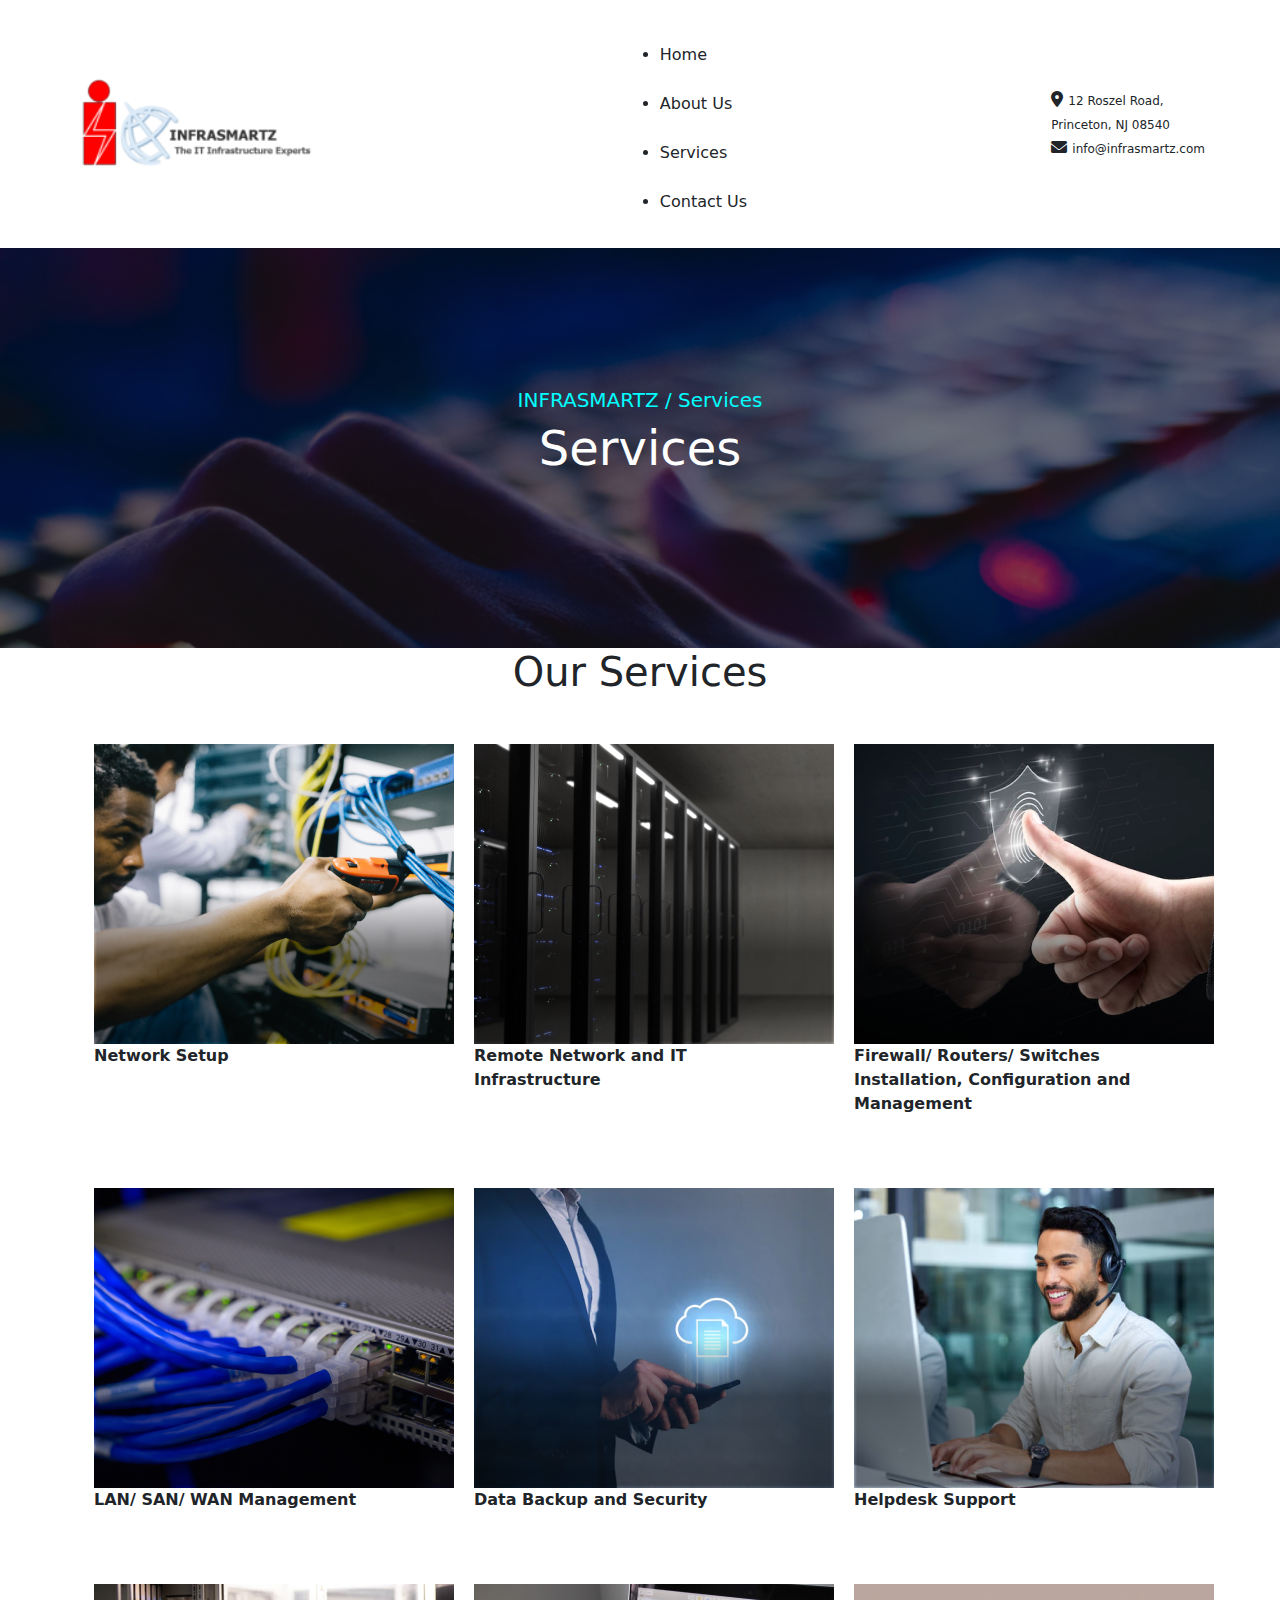
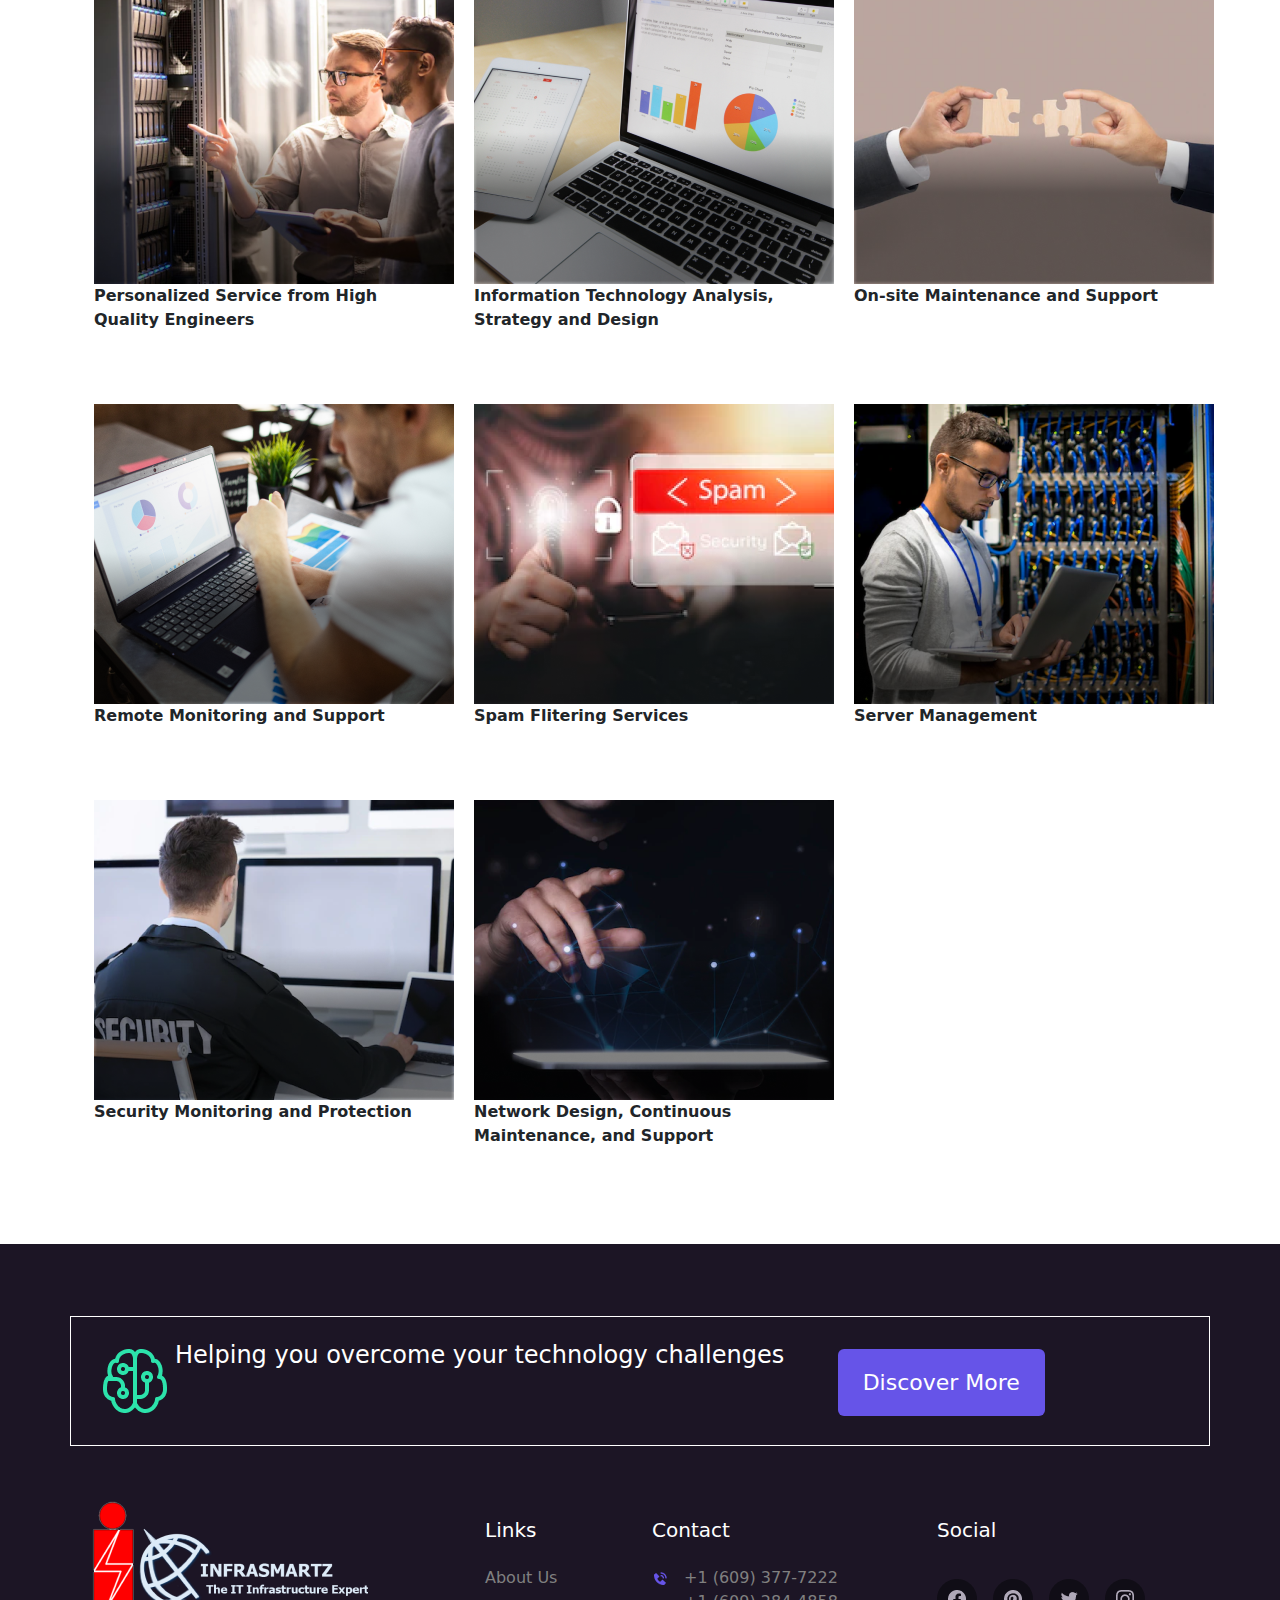
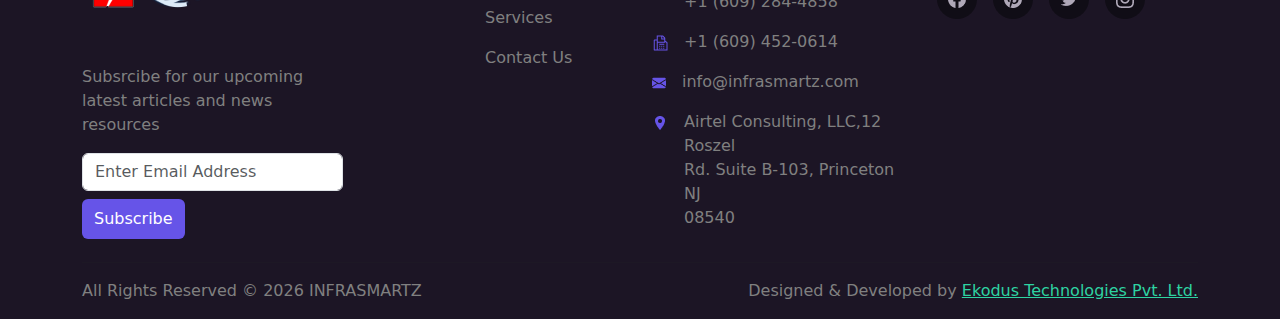
<file: services.html>
<!doctype html>
<html lang="en">

<head>
    <!-- Required meta tags -->
    <meta charset="utf-8">
    <meta name="viewport" content="width=device-width, initial-scale=1">

    <!-- Favicon -->
    <link rel="icon" href="./Assets/favicon/inframartzz.png">

    <!-- Bootstrap CSS -->
    <link href="https://cdn.jsdelivr.net/npm/bootstrap@5.1.3/dist/css/bootstrap.min.css" rel="stylesheet">

    <!-- Font Awesome -->
    <link rel="stylesheet" href="https://cdnjs.cloudflare.com/ajax/libs/font-awesome/6.0.0/css/all.min.css"
        integrity="sha512-9usAa10IRO0HhonpyAIVpjrylPvoDwiPUiKdWk5t3PyolY1cOd4DSE0Ga+ri4AuTroPR5aQvXU9xC6qOPnzFeg=="
        crossorigin="anonymous" referrerpolicy="no-referrer">

    <!-- Owl Carousel CSS -->
    <link rel="stylesheet" href="./Assets/css/owl.carousel.min.css">
    <link rel="stylesheet" href="./Assets/css/owl.theme.default.min.css">

    <!-- Custom CSS -->
    <link rel="stylesheet" href="./Assets/css/style.css">
    <link rel="stylesheet" href="./Assets/css/custom.css">
    <link rel="stylesheet" href="./Assets/css/responsive.css">

    <title>Services | INFRASMARTZ</title>
</head>

<body>
    <!-- Navbar Section -->

    <header class="d-none d-lg-flex">
        <div class="nav-logo">
            <a href="./index.html">
                <img src="./Assets/Logo/logo.png" alt="logo">
            </a>
        </div>
        <nav>
            <div class="navbar" id="navbar">
                <ul class="nav-item">
                    <li><a class="nav-link" href="./index.html">Home</a></li>
                    <li><a class="nav-link" href="./about.html">About Us</a></li>
                    <li><a class="nav-link active" href="./services.html">Services</a></li>
                    <li><a class="nav-link" href="./contact.html">Contact Us</a></li>
                </ul>
            </div>
        </nav>
        <div class="nav-address">
            <div>
                <span><i class="fa-solid fa-location-dot"></i></span>
                <span class="text">12 Roszel Road, <br> Princeton, NJ 08540</span>
            </div>
            <div>
                <span><i class="fa-solid fa-envelope"></i></span>
                <span class="text">info@infrasmartz.com</span>
            </div>
        </div>
    </header>

    <!-- Mobile Header -->
    <section class="mob-nav d-lg-none d-flex justify-content-between align-items-center p-3">
        <div class="navbar-logo">
            <a href="./index.html">
                <img src="./Assets/Logo/logo.png" width="200" alt="logo">
            </a>
        </div>
        <div>
            <button class="btn text-white" type="button" data-bs-toggle="offcanvas" data-bs-target="#mobileNav">
                <i class="fa-solid fa-bars"></i>
            </button>
        </div>
    </section>
    <div class="offcanvas offcanvas-start" data-bs-scroll="true" tabindex="-1" id="mobileNav">
        <div class="offcanvas-body">
            <ul class="">
                <li><a href="./index.html">Home</a></li>
                <li><a href="./about.html">About Us</a></li>
                <li><a href="./services.html">Services</a></li>
                <li><a href="./contact.html">Contact Us</a></li>
            </ul>
        </div>
    </div>

    <!-- End Navbar Section -->

    <!-- Services Section -->

    <div class="service-text" id="services">
        <h5>INFRASMARTZ / Services</h5>
        <h2><span>Services</span></h2>
    </div>

    <div class="container" id="service">
        <h1 class="text-center">Our Services</h1>
        <div class="row mt-4">
            <div class="col-lg-4 col-md-6 mb-2 p-4">
              <div class="serviceBlock">
                    <img src="./Assets/Images/network_security.png" alt="">
                    <div class="service-title">
                        <p class="fw-bold">Network Setup</p>
                    </div>
              </div>           
            </div>
            <div class="col-lg-4 col-md-6 mb-2 p-4">
                <div class="serviceBlock">
                    <img src="./Assets/Images/Remote Network.png" alt="">
                    <div class="service-title">
                      <p class="fw-bold">Remote Network and IT <br>
                        Infrastructure</p>
                    </div>
                </div>           
              </div>
              <div class="col-lg-4 col-md-6 mb-2 p-4">
                <div class="serviceBlock">
                    <img src="./Assets/Images/Firewall_Routers.png" alt="">
                    <div class="service-title">
                      <p class="fw-bold">Firewall/ Routers/ Switches
                        Installation, Configuration and
                        Management</p>
                    </div>
                </div>           
              </div>
              <div class="col-lg-4 col-md-6 mb-2 p-4">
                <div class="serviceBlock">
                    <img src="./Assets/Images/WAN_Management.png" alt="">
                    <div class="service-title">
                      <p class="fw-bold">LAN/ SAN/ WAN Management</p>
                    </div>
                </div>           
              </div>
              <div class="col-lg-4 col-md-6 mb-2 p-4">
                <div class="serviceBlock">
                    <img src="./Assets/Images/Data Backup and Security.png" alt="">
                    <div class="service-title">
                      <p class="fw-bold">Data Backup and Security</p>
                    </div>
                </div>           
              </div>
              <div class="col-lg-4 col-md-6 mb-2 p-4">
                <div class="serviceBlock">
                    <img src="./Assets/Images/Helpdesk.png" alt="">
                    <div class="service-title">
                      <p class="fw-bold">Helpdesk Support</p>
                    </div>
                </div>           
              </div>
              <div class="col-lg-4 col-md-6 mb-2 p-4">
                <div class="serviceBlock">
                    <img src="./Assets/Images/Personalized Service.png" alt="">
                    <div class="service-title">
                      <p class="fw-bold">Personalized Service from High
                        Quality Engineers</p>
                    </div>
                </div>           
              </div>
              <div class="col-lg-4 col-md-6 mb-2 p-4">
                <div class="serviceBlock">
                    <img src="./Assets/Images/Information Technology Analysis,.png" alt="">
                    <div class="service-title">
                      <p class="fw-bold">Information Technology Analysis,
                        Strategy and Design</p>
                    </div>
                </div>           
              </div>
              <div class="col-lg-4 col-md-6 mb-2 p-4">
                <div class="serviceBlock">
                    <img src="./Assets/Images/On-site Maintenance.png" alt="">
                    <div class="service-title">
                      <p class="fw-bold">On-site Maintenance and Support</p>
                    </div>
                </div>           
              </div>
              <div class="col-lg-4 col-md-6 mb-2 p-4">
                <div class="serviceBlock">
                    <img src="./Assets/Images/Remote Monitoring and Support.png" alt="">
                    <div class="service-title">
                      <p class="fw-bold">Remote Monitoring and Support</p>
                    </div>
                </div>           
              </div>
              <div class="col-lg-4 col-md-6 mb-2 p-4">
                <div class="serviceBlock">
                    <img src="./Assets/Images/Spam Flitering Services.png" alt="">
                    <div class="service-title">
                      <p class="fw-bold">Spam Flitering Services</p>
                    </div>
                </div>           
              </div>
              <div class="col-lg-4 col-md-6 mb-2 p-4">
                <div class="serviceBlock">
                    <img src="./Assets/Images/Server Management.png" alt="">
                    <div class="service-title">
                      <p class="fw-bold">Server Management</p>
                    </div>
                </div>           
              </div>
              <div class="col-lg-4 col-md-6 mb-2 p-4">
                <div class="serviceBlock">
                    <img src="./Assets/Images/Security Monitoring and Protection.png" alt="">
                    <div class="service-title">
                      <p class="fw-bold">Security Monitoring and Protection</p>
                    </div>
                </div>           
              </div>
              <div class="col-lg-4 col-md-6 mb-2 p-4">
                <div class="serviceBlock">
                    <img src="./Assets/Images/Network Design.png" alt="">
                    <div class="service-title">
                      <p class="fw-bold">Network Design, Continuous
                        Maintenance, and Support</p>
                    </div>
                </div>           
              </div>
        </div>
    </div>

    <!-- End Services Section -->

    <!-- Footer Section -->

    <footer class="footer pt-4 mt-5">
        <div class="container p-4 mt-5" id="footer-one">
            <div class="row">
                <div class="col-md-8 leftBox">
                    <div class="d-flex">
                        <img src="./Assets/Icons/fluent_brain-circuit-20-regular.png" alt="">
                        <h4>Helping you overcome your technology challenges</h4>
                    </div>
                </div>
                <div class="col-lg-4 col-md-6 mt-2 rightBox">
                    <button class="btn" type="button">Discover More</button>
                </div>
            </div>
        </div>
        <div class="container" id="footer-two">
            <div class="row mt-5">
                <div class="col-md-3 leftBox">
                    <div class="logo">
                        <img src="./Assets/Logo/Frame 7.png" alt="">
                    </div>
                    <div class="subsrcibe mt-5">
                        <p>Subsrcibe for our upcoming latest articles and news resources</p>
                        <form action="" id="newsletterForm">
                            <input class="form-control shadow-none" type="email" name="email" id="email"
                                placeholder="Enter Email Address">
                            <button class="btn btn-success mt-2 py-2 border-0" id="subscribeBtn">Subscribe</button>
                        </form>
                    </div>
                </div>
                <div class="col-md-3 centerBox1 mt-4">
                    <h5>Links</h5>
                    <div class="mt-4">
                        <p><a href="./about.html">About Us</a></p>
                        <p><a href="./services.html">Services</a></p>
                        <p><a href="./contact.html">Contact Us</a></p>
                    </div>
                </div>
                <div class="col-md-3 centerBox2 mt-4">
                    <h5>Contact</h5>
                    <div class="phone mt-4 d-flex">
                        <div>
                            <img src="./Assets/Icons/bxs_phone-call.png" alt="">
                        </div>
                        <div class="ms-3">
                            <p>+1 (609) 377-7222 <br> +1 (609) 284-4858</p>
                        </div>
                    </div>
                    <div class="fax d-flex">
                        <div>
                            <img src="./Assets/Icons/cil_fax.png" alt="">
                        </div>
                        <div class="ms-3">
                            <p>+1 (609) 452-0614</p>
                        </div>
                    </div>
                    <div class="mail d-flex">
                        <div>
                            <img src="./Assets/Icons/bi_envelope-fill.png" alt="">
                        </div>
                        <div class="ms-3">
                            <p>info@infrasmartz.com</p>
                        </div>
                    </div>
                    <div class="mail d-flex">
                        <div>
                            <img src="./Assets/Icons/ion_location-sharp.png" alt="">
                        </div>
                        <div class="ms-3">
                            <p>Airtel Consulting, LLC,12 Roszel <br>
                                Rd. Suite B-103, Princeton NJ <br>
                                08540</p>
                        </div>
                    </div>
                </div>
                <div class="col-md-3 rightBox mt-4">
                    <h5>Social</h5>
                    <div class="social-links mt-3">
                        <a href="">
                            <img src="./Assets/Icons/akar-icons_facebook-fill.png" alt="">
                        </a>
                        <a href="">
                            <img src="./Assets/Icons/akar-icons_pinterest-fill.png" alt="">
                        </a>
                        <a href="">
                            <img src="./Assets/Icons/akar-icons_twitter-fill.png" alt="">
                        </a>
                        <a href="">
                            <img src="./Assets/Icons/Frame 8.png" alt="">
                        </a>
                    </div>
                </div>
            </div>
        </div>
        <div class="container" id="footer-text">
            <hr>
            <div class="d-sm-flex justify-content-between">
                <p>All Rights Reserved &copy; <span id="demo"></span> INFRASMARTZ</p>
                <p>Designed & Developed by <a target="_blank" href="https://ekodus.com/">Ekodus Technologies
                        Pvt. Ltd.</a></p>
            </div>
        </div>
    </footer>

    <!-- End Footer Section -->

    <!-- jQuery -->
    <script src="https://code.jquery.com/jquery-3.6.0.min.js"></script>

    <!-- Bootstrap JS -->
    <script src="https://cdn.jsdelivr.net/npm/bootstrap@5.1.3/dist/js/bootstrap.bundle.min.js"></script>

    <!-- Changing the Year Dynamically -->
    <script>
        const d = new Date();
        document.getElementById("demo").innerHTML = d.getFullYear();
    </script>

    <!-- Active Navbar -->
    <script>
        var btnContainer = document.getElementById("navbar");
        var btns = btnContainer.getElementsByClassName("nav-link");

        for(var i=0; i<btns.length; i++){
            btns[i].addEventListener('click',function(){
                var current = document.getElementsByClassName("active");
                current[0].className = current[0].className.replace("active");
                this.className += " active";
            })
        }
    </script>
</body>

</html>
</file>
<file: Assets/css/style.css>
*{
    margin: 0;
    padding: 0;
    box-sizing: border-box;
}

header{
    display: flex;
    justify-content: space-between;
    align-items: center;
    padding: 10px 75px 10px 75px;
}
.nav-logo{
    cursor: pointer;
}
.nav-logo img{
    width: 100%;
    height: 100px;
}
.nav-link{
    padding-top: 25px;
    list-style: none;
}
.nav-link li{
    display: inline-block;
    padding: 0px 20px;
}
.nav-link li a{
    color: black;
    font-size: 20px;
    padding: 0 30px;
    text-decoration: none;
    transition: all 0.3s ease;
}
.nav-link li a:hover{
    color: #6654E8;
}
.address i{
    color: #6654E8;
    font-size: 12px;
}
.text{
    font-size: 12px;
}

#testimonial .owl-theme .owl-dots .owl-dot.active span, .owl-theme .owl-dots .owl-dot:hover span {
    background: #6654E8;
}





.btn{
    background: #6654E8;
}
/* .btn a{
    padding: 50px 25px;
    color: white;
    text-decoration: none;
} */


/* Banner */

.banner{
    width: 100%;
    height: 100vh;
    background-image: url('../Images/Frame\ 11.png');
    background-repeat: no-repeat;
    background-size: cover;
}
.banner-text{
    /* position: absolute;
    top: 35%;
    left: 25%; */
    padding-top: 250px;
    justify-content: center;
    text-align: center;
}
.banner-text h3{
    color: #2ED3A2;
    font-size: 40px;
    letter-spacing: 0.2rem;
    margin-bottom: -40px;
}
.banner-text p{
    color: white;
    font-weight: 700;
    font-size: 150px;
    letter-spacing: 0.4rem;
}
.banner-text .btn{
    color: white;
    font-size: 22px;
    padding: 16px 24px;
}

#outer-text{
    background: #6654E8;
}
#outer-text p{
    padding: 40px 0;
    text-align: center;
    color: white;
    font-size: 18px;
}
#outer-text span{
    font-weight: 700;
    text-decoration: underline;
    text-decoration-color: #2ED3A2;
    text-decoration-thickness: 3px;
}

/* End Banner */

/* Solution */

#solution{
    margin-top: 100px;
}
#firstImage img{
    width: 140%;
}
#secondImage{
    position: relative;
}
#secondImage img{
    position: absolute;
    top: 60%;
    left: -50%;
    width: 130%;
}
#solution-text{
    padding-left: 100px;
}
#solution-text h6{
    color: #6654E8;
    font-weight: 700;
}
#solution-text h1{
    font-weight: 700;
}
#solution-text .body-text{
    margin-top: 50px;
    font-size: 20px;
    color: rgb(87, 87, 87);
}
#solution-text .outer-body{
    margin-top: 35px;
}
#solution-text .outer-body p{
    margin-left: 50px;
    font-size: 18px;
    font-weight: 700;
}
#solution-text .btn{
    font-size: 22px;
    margin-top: 50px;
    padding: 16px 24px;
}
#solution-text .btn a{
    color: white;
    text-decoration: none;
}

/* End Solution */

/* Services */

.services{
    margin-top: 150px;
    width: 100%;
    height: 100vh;
    background-image: url('../Images/Frame\ 4.png');
    background-repeat: no-repeat;
    background-size: cover;
}
.services .firstBlock{
    justify-content: space-between;
    align-items: center;
    padding: 0px 138px;
    padding-top: 100px;
}
.services .firstBox h5{
    color: #6654E8;
    font-weight: 700;
}
.services .firstBox h2{
    color: white;
    font-size: 40px;
    font-weight: 700;
    margin-top: 15px;
}
.services .secondBox p{
    color: rgb(134, 134, 134);
    font-size: 20px;
}

.services .secondBlock{
    text-align: center;
    justify-content: center;
    margin-top: 25px;
}
.services .serviceBox{
    background-color: #1c1525;
    border: 1px solid rgba(211, 211, 211, 0.836);
    margin: 40px;
    padding: 20px 50px;
}
.services .serviceBox p{
    color: white;
    font-weight: 700;
    margin-top: 32px;
    text-align: center;
}
.services .btn{
    color: white;
    font-size: 22px;
    padding: 14px 42px;
}
/* End Services */

/* Testimonial */

#testimonial {
    background-image: url('../Vectors/Vector.png');
    background-repeat: no-repeat;
    background-color: #f7f7f9;
    height: 60vh;
}
#testimonial .leftBox img{
    width: 230px;
    margin-top: 110px;
    margin-left: 100px;
    align-items: center;
    justify-content: center;
}
#testimonial .rightBox{
    margin-top: 110px;
    margin-left: 150px;
}
#testimonial .rightBox p{
    font-size: 34px;
}
#testimonial .rightBox .quote h4{
    color: #6654E8;
    font-weight: 700;
}
#testimonial .rightBox .quote h5{
    color: grey;
}
#testimonial .rightBox .quote-img{
    width: 230px;
    padding-right: 150px;
    padding-top: 25px;
}

/* End Testimonial */

/* Consultation */

#consultation{
    height: 200px;
    margin-top: 125px;
    background: #6654E8;
}
#consultation .leftBox,
#consultation .chatbox,
#consultation .rightBox{
    text-align: center;
}
#consultation .leftBox h3{
    color: white;
    font-size: 30px;
}
#consultation .rightBox h2,
#consultation .rightBox p{
    color: white;
}

/* End Consultation */

/* Clients */

#clients{
    margin-top: 100px;
}
#clients h5{
    font-weight: 700;
}

/* End CLients */

/* Footer */

.footer{
    width: 100%;
    background: #1c1525;
}
#footer-one{
    border: 1px solid white;
}
.footer #footer-one .leftBox h4{
    color: white;
}
.footer #footer-one .rightBox .btn{
    color: white;
    font-size: 22px;
    padding: 16px 24px;
}
.footer .centerBox1,
 .footer .centerBox2, 
 .footer .rightBox h5{
    color: white;
}
.footer .leftBox .subsrcibe p{
    color: grey;
}
.footer .centerBox1{
    padding-left: 130px;
}
.footer .centerBox1 p a{
    font-size: 16px;
    color: grey;
    text-decoration: none;
}
.footer .centerBox2 p{
    color: grey;
}
#footer-text p{
    color: grey;
    font-size: 16px;
}
#footer-text a{
    color: #2ED3A2;
}
.social-links a{
    font-size: 50px;
    text-decoration: none;
}

/* End Footer */
</file>
<file: Assets/css/responsive.css>
/* `xs` returns only a ruleset and no media query
// ... { ... } */

/* `sm` applies to x-small devices (portrait phones, less than 576px) */
@media (max-width: 575.98px) { 

}
/* `md` applies to small devices (landscape phones, less than 768px) */
@media (max-width: 767.98px) { 
    .nav-logo img{
        width: 100%;
    }
    /* Banner */
    .banner {
        width: 100%;
        height: 500px;
        margin-top: 110px;
    }
    .banner-text{
        padding-top: 150px;
        justify-content: center;
        text-align: center;
    }
    .banner-text h3 {
        color: #2ED3A2;
        font-size: 14px;
        letter-spacing: 0.2rem;
        margin-bottom: 0px;
    }
    .banner-text p {
        color: white;
        font-weight: 700;
        font-size: 40px;
        letter-spacing: 0.4rem;
    }
    .banner-text .btn {
        color: white;
        font-size: 14px;
        padding: 12px 14px;
    }
    #outer-text p {
        font-size: 14px;
    }

    /* End Banner */

    /* Solution */

    #solution{
        margin-top: -16px;
    }
    #firstImage img{
        display: none;
    }
    #secondImage img{
        position: absolute;
        top: 0%;
        left: 0%;
        width: 100%;
    }
    #solution-text{
        margin-top: 250px;
        padding-left: 20px;
    }
    #solution-text h6{
        color: #6654E8;
        font-weight: 700;
        margin-top: 20px;
    }
    #solution-text h1{
        font-weight: 700;
    }
    #solution-text .body-text{
        margin-top: 25px;
        font-size: 16px;
        color: rgb(87, 87, 87);
    }
    #solution-text .outer-body{
        margin-top: 30px;
    }
    #solution-text .outer-body img{
        height: 50px;
    }
    #solution-text .outer-body p{
        margin-left: 25px;
        font-size: 14px;
        font-weight: 700;
    }
    #solution-text .btn{
        font-size: 14px;
        padding: 12px 14px;
    }
    #solution-text .btn a{
        color: white;
        text-decoration: none;
    }

    /* End Solution */

    /* Services */

    .services {
        width: 100%;
        margin-top: 50px;
        padding-bottom: 50px;
    }
    .services .firstBlock {
    padding: 0px 0px;
    }
    .services .firstBox {
        margin-top: 40px;
        margin-left: 35px;
    }
    .services .firstBox h2 {
        color: white;
        font-size: 16px;
        font-weight: 700;
        margin-top: 15px;
    }
    .services .secondBox {
        margin-top: 75px;
        margin-left: 30px;
    }
    .services .secondBox p {
        color: rgb(134, 134, 134);
        font-size: 12px;
        padding-top: 20px;
        padding-right: 14px;
    }
    .secondBlock {
        text-align: center;
        
    }
    .services .serviceBox {
        background-color: #1c1525;
        border: 1px solid rgba(211, 211, 211, 0.836);
        margin: 10px;
        padding: 0px 10px;
        width: 35%;
    }
    .services .serviceBox img{
        margin-top: 15px;
    }
    .services .serviceBox p {
        font-size: 12px;
        text-align: center;
        margin-top: 20px;
    }
    .services .btn {
        color: white;
        font-size: 14px;
        padding: 14px 42px;
    }

    /* End Services */

    /* Testimonial */

    #testimonial .leftBox {
        margin-top: 10px;
        margin-left: 0px;
    }
    #testimonial .leftBox img {
        width: 100px;
        margin-top: 15px;
        margin-left: 100px;
    }
    #testimonial .rightBox {
        padding-top: 20px ;
        padding-left: 10px;
    }
    #testimonial .rightBox p {
        font-size: 14px;
    }


    /* End Testimonial */

    /* Consultation */

    #consultation {
        margin-top: 50px;
        height: 465px;
    }
    #consultation .leftBox h3 {
        margin-top: 20px;
        padding-left: 0px;
    }

    /* clients */
    #clients {
        margin-top: 50px;
    }
    #clients img{
        width: 200px;
    }
    
    /* footer */
    #footer-one {
        border: none;
    }
    .footer #footer-one .leftBox img{
        margin-left: 0;
    }
    .footer #footer-one .leftBox h4 {
        font-size: 16px;
        margin-top: 16px;
    }
    .footer .leftBox .subsrcibe .btn {
        padding: 5px 15px;
    }
    .footer #footer-one .rightBox .btn {
        font-size: 14px;
        margin-top: 5px;
        margin-left: 5px;
        padding: 14px 20px;
    }
    .footer .centerBox1 {
        padding-left: 15px;
    }
    .footer #footer-two .leftBox .logo img{
        height: 100px;
    }
    #footer-text p{
        font-size: 12px;
        text-align: center;
        padding-bottom: 15px;
        margin-bottom: auto;
    }
    

    /* About Us Page */

    .about-text{
        margin-top: 115px;
        height: 175px;
    }
    .about-text::before{
        height: 175px;
    }
    .about-text h5 {
        font-size: 12px;
    }
    .about-text h2{
        font-size: 1.5rem;
        width: auto;
    }
    #aboutUs{
        margin-top: 25px;
    }
    .main-content p{
        font-size: 14px;
        margin-top: 15px;
        line-height: 1.5rem;
    }
    .imgBlock1 img{
        width: 100%;
    }
    .imgBlock2 img{
        width: 100%;
    }


    /* End About Us Page */

    /* Services Page */

    #services{
        margin-top: 115px;
        height: 175px;
    }
    .service-text::before{
        height: 175px;
    }
    .service-text h5 {
        font-size: 12px;
    }
    .service-text h2{
        font-size: 1.5rem;
        width: auto;
    }
    #service {
        margin-top: 40px;
    }
    #service h1 {
        font-size: 35px;
    }

    /* End Services Page */

    /* Contact Us page */

    #contactUs{
        margin-top: 115px;
        height: 175px;
    }
    .contact-text::before{
        height: 175px;
    }
    .contact-text h5 {
        font-size: 12px;
    }
    .contact-text h2{
        font-size: 1.5rem;
        width: auto;
    }
    #contact{
        margin-top: 30px;
    }
}

/* `lg` applies to medium devices (tablets, less than 992px) */
@media (max-width: 991.98px) {
    /* Navbar */
    /* .mob-nav{
        position: fixed;
        top: 0;
        left: 0;
        width: 100%;
        background-color: white;
        box-shadow: 0px -5px 25px rgba(0,0,0,0.1);
        z-index: 999;
    }
    .offcanvas-body{
        margin-top: 50px;
    }
    .offcanvas-body ul{
        list-style: none;
        text-align: center;
        font-size: 24px;
        line-height: 5rem;
        padding-left: 0;
    }
    .offcanvas-body ul a{
        color: #6654E8;
        text-decoration: none;
    }
    .offcanvas-start {
        width: 90vw;
    } */


    /* banner */
    .banner {
        width: 100%;
        height: 60vh;
        margin-top: 110px;
    }

    /* end banner */

    /* Solution */
    #solution-text h1 {
        font-size: 23px;
    }
    #solution-text .body-text {
        margin-top: 16px;
        font-size: 15px;
    }
    #solution-text .outer-body {
        margin-top: 20px;
    }
    #solution-text .outer-body img{
        height: 75px;
    }
    #solution-text .outer-body p {
        font-size: 14px;
    }
    #solution-text .btn{
        margin-top: 30px;
    }
    /* End Solution */

    /* services */

    
    
    
    

    /* end services */

    /* testimonial */
    #testimonial{
        height: 500px;
    }
    #testimonial .leftBox img {
        width: 125px;
        margin-right: 20px;
    }
    #testimonial .rightBox {
        padding-left: 0px;
    }
    #testimonial .rightBox p {
        font-size: 14px;
    }
    #testimonial .rightBox .quote h4 {
        font-size: 22px;
    }
    #testimonial .rightBox .quote h5 {
        font-size: 18px;
    }
    #testimonial .rightBox .quote-img {
        width: auto;
        padding-right: 15px;
        padding-top: 50px;
    }

    /* end testimonial */

    /* consultation */
    #consultation .leftBox h3 {
        margin-top: 0px;
    }

    /* footer */
    .footer #footer-one .leftBox h4 {
        margin-top: 14px;
    }
    .footer #footer-one .rightBox .btn {
        font-size: 14px;
        padding: 14px 20px;
    }

    /* About Us Page */

    .about-text{
        margin-top: 115px;
        height: 175px;
    }
    .about-text::before{
        height: 175px;
    }
    .about-text h5 {
        font-size: 12px;
    }
    .about-text h2{
        font-size: 1.5rem;
        width: auto;
    }
    .main-content p {
        font-size: 16px;
        color: grey;
        margin-top: 20px;
        line-height: 1.5rem;
    }
    .imgBlock1 img, .imgBlock2 img{
        width: 100%;
        margin-top: 35px;
    }
    


    /* End About Us Page */

    /* Services Page */

    #services{
        margin-top: 115px;
        height: 175px;
    }
    .service-text::before{
        height: 175px;
    }
    .service-text h5 {
        font-size: 12px;
    }
    .service-text h2{
        font-size: 1.5rem;
        width: auto;
    }
    #service .service-title p {
        font-size: 20px;
    }

    /* End Services Page */

    /* Contact Us page */

    #contactUs{
        margin-top: 115px;
        height: 175px;
    }
    .contact-text::before{
        height: 175px;
    }
    .service-text h5 {
        font-size: 12px;
    }
    .contact-text h2{
        font-size: 1.5rem;
        width: auto;
    }

    
 }

/* `xl` applies to large devices (desktops, less than 1200px) */
@media (max-width: 1199.98px) { }

/* `xxl` applies to x-large devices (large desktops, less than 1400px) */
@media (max-width: 1399.98px) { }
</file>
<file: Assets/css/custom.css>
/* About Us */

.aboutUs{
    background: url(../Images/Frame\ 16.jpg) no-repeat center center;
    background-size: cover;
    background-position: center;
    /* background-attachment: fixed; */
}
.about-text{
    position: relative;
    width: 100%;
    height: 400px;
    text-align: center;
}
.about-text::before{
    content: "";
    background: rgba(1, 1, 1, 0.5);
    width: 100%;
    height: 400px;
    position: absolute;
    top: 0;
    left: 0;
}
.about-text h5{
    width: 40%;
    position: relative;
    top: 35%;
    left: 30%;
    color: aqua;
}
.about-text h2{
    font-size: 3em;
    width: 40%;
    position: relative;
    top: 35%;
    color: white;
    /* padding: 0;
    border: 0; */
    display: inline-block;
}
#aboutUs{
    margin-top: 75px;
}
.main-content p{
    font-size: 22px;
    color: grey;
    margin-top: 45px;
    line-height: 2.5rem;
}


/* End About US Section */

/* Services Section */

#services{
    background: url(../Images/Frame\ 16.jpg) no-repeat center center;
    background-size: cover;
    background-position: center;
}
.service-text{
    position: relative;
    width: 100%;
    height: 400px;
    text-align: center;
}
.service-text::before{
    content: "";
    background: rgba(1, 1, 1, 0.5);
    width: 100%;
    height: 400px;
    position: absolute;
    top: 0;
    left: 0;
}
.service-text h5{
    width: 40%;
    position: relative;
    top: 35%;
    left: 30%;
    color: aqua;
}
.service-text h2{
    font-size: 3em;
    width: 40%;
    position: relative;
    top: 35%;
    color: white;
    /* padding: 0;
    border: 0; */
    display: inline-block;
}


/* Contact Section */

#contactUs{
    background: url(../Images/Frame\ 16.jpg) no-repeat center center;
    background-size: cover;
    background-position: center;
    /* background-attachment: fixed; */
}
.contact-text{
    position: relative;
    width: 100%;
    height: 400px;
    text-align: center;
}
.contact-text::before{
    content: "";
    background: rgba(1, 1, 1, 0.5);
    width: 100%;
    height: 400px;
    position: absolute;
    top: 0;
    left: 0;
}
.contact-text h5{
    width: 40%;
    position: relative;
    top: 35%;
    left: 30%;
    color: aqua;
}
.contact-text h2{
    font-size: 3em;
    width: 40%;
    position: relative;
    top: 35%;
    color: white;
    /* padding: 0;
    border: 0; */
    display: inline-block;
}
</file>
